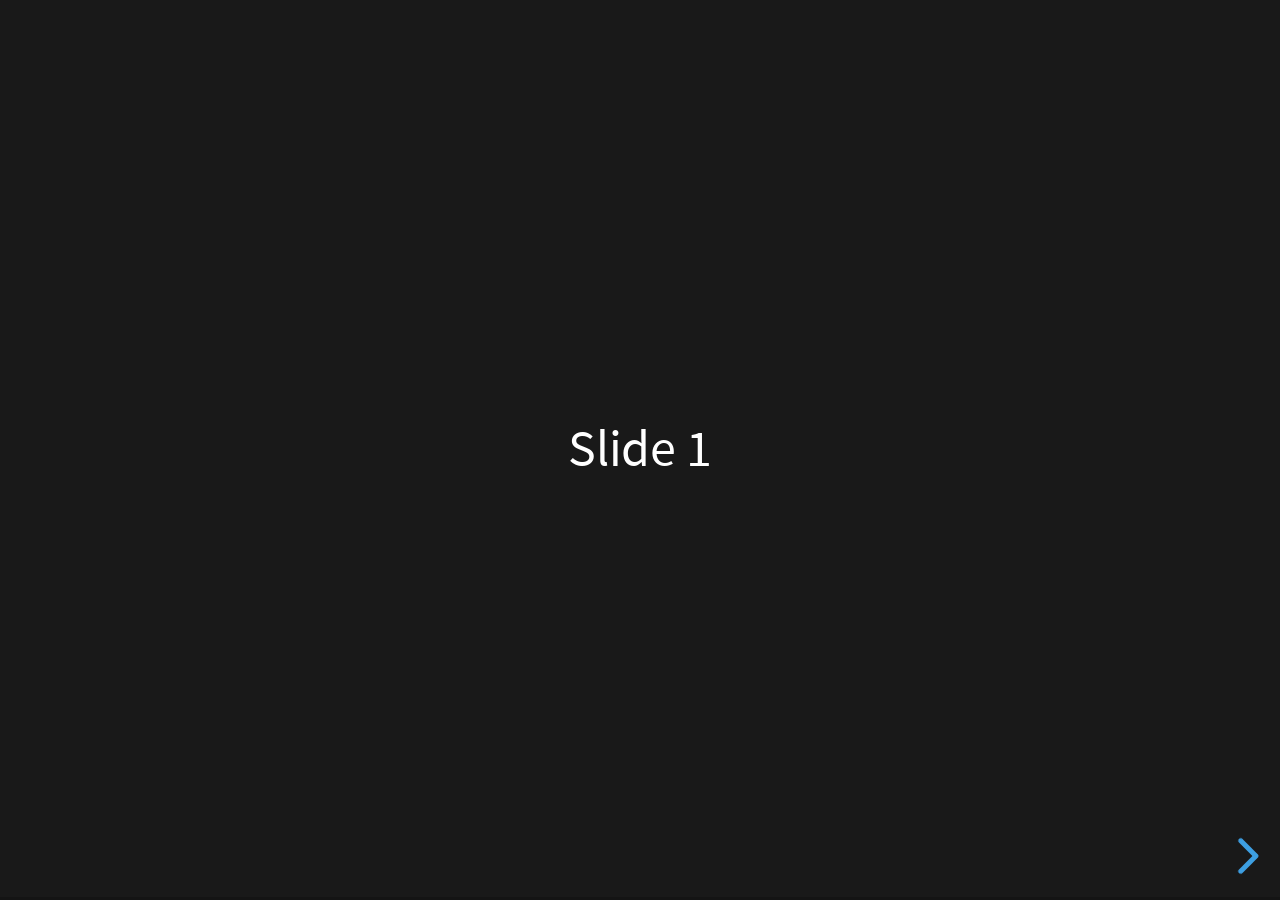
<file: reveal.js/index.html>
<!doctype html>
<html>
	<head>
		<meta charset="utf-8">
		<meta name="viewport" content="width=device-width, initial-scale=1.0, maximum-scale=1.0, user-scalable=no">

		<title>reveal.js</title>

		<link rel="stylesheet" href="dist/reset.css">
		<link rel="stylesheet" href="dist/reveal.css">
		<link rel="stylesheet" href="dist/theme/black.css">

		<!-- Theme used for syntax highlighted code -->
		<link rel="stylesheet" href="plugin/highlight/monokai.css">
	</head>
	<body>
		<div class="reveal">
			<div class="slides">
				<section>Slide 1</section>
				<section>Slide 2</section>
			</div>
		</div>

		<script src="dist/reveal.js"></script>
		<script src="plugin/notes/notes.js"></script>
		<script src="plugin/markdown/markdown.js"></script>
		<script src="plugin/highlight/highlight.js"></script>
		<script>
			// More info about initialization & config:
			// - https://revealjs.com/initialization/
			// - https://revealjs.com/config/
			Reveal.initialize({
				hash: true,

				// Learn about plugins: https://revealjs.com/plugins/
				plugins: [ RevealMarkdown, RevealHighlight, RevealNotes ]
			});
		</script>
	</body>
</html>
</file>
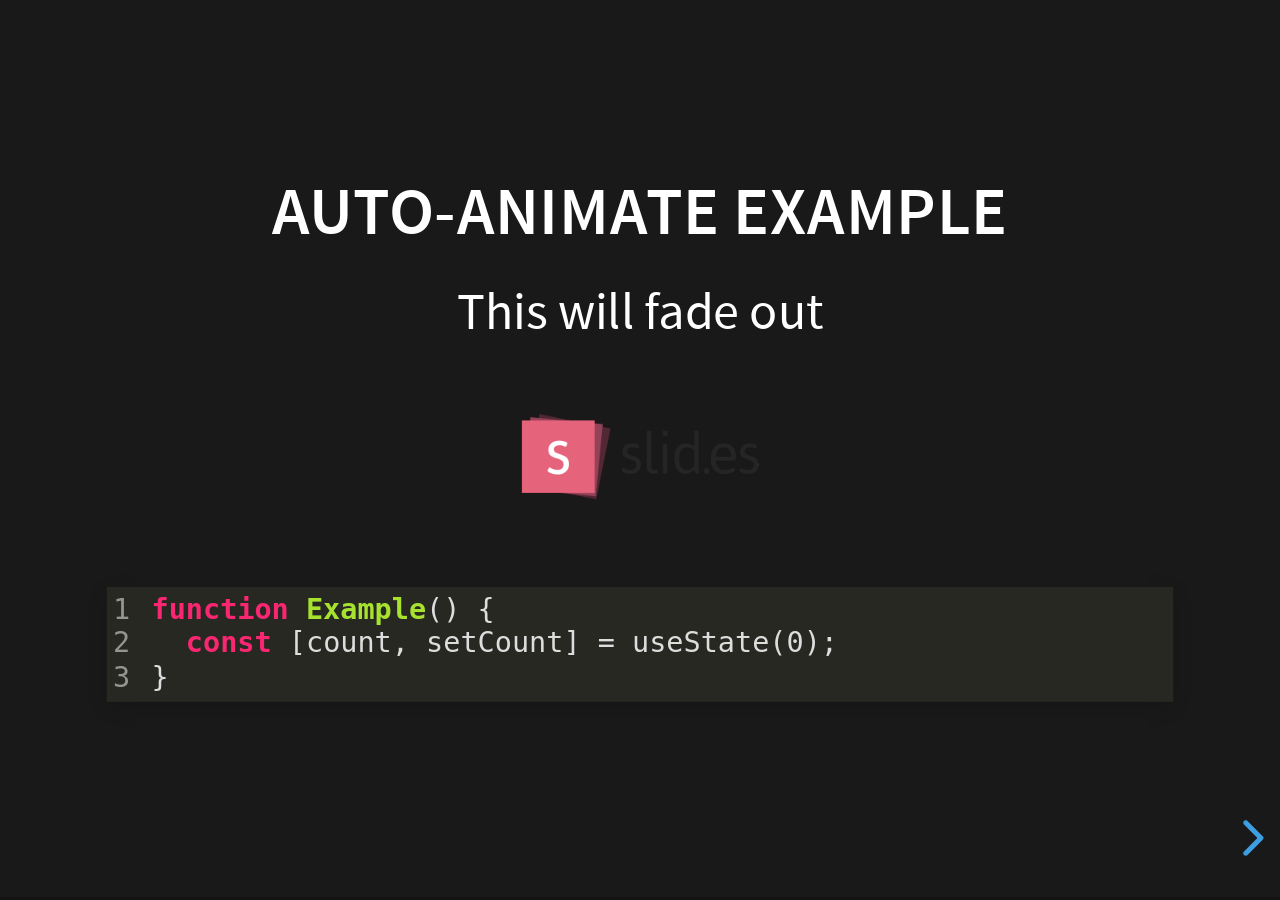
<file: reveal.js/examples/auto-animate.html>
<!doctype html>
<html lang="en">

	<head>
		<meta charset="utf-8">

		<title>reveal.js - Auto Animate</title>

		<meta name="viewport" content="width=device-width, initial-scale=1.0, maximum-scale=1.0, user-scalable=no">

		<link rel="stylesheet" href="../dist/reveal.css">
		<link rel="stylesheet" href="../dist/theme/black.css" id="theme">
		<link rel="stylesheet" href="../plugin/highlight/monokai.css">
	</head>

	<body>

		<div class="reveal">

			<div class="slides">
				<section data-auto-animate data-auto-animate-unmatched="fade">
					<h3>Auto-Animate Example</h3>
					<p>This will fade out</p>
					<img src="assets/image1.png" style="height: 100px;">
					<pre data-id="code"><code data-line-numbers class="hljs" data-trim>
						function Example() {
						  const [count, setCount] = useState(0);
						}
					</code></pre>
				</section>
				<section data-auto-animate data-auto-animate-unmatched="fade">
					<h3>Auto-Animate Example</h3>
					<p style="opacity: 0.2; margin-top: 100px;">This will fade out</p>
					<p>This element is unmatched</p>
					<img src="assets/image1.png" style="height: 150px;">
					<pre data-id="code"><code data-line-numbers class="hljs" data-trim>
						function Example() {
						  New line!
						  const [count, setCount] = useState(0);
						}
					</code></pre>
				</section>

				<section data-auto-animate>
					<p data-id="text-props" style="background: #555; line-height: 1em; letter-spacing: 0em;">Line Height & Letter Spacing</p>
				</section>
				<section data-auto-animate>
					<p data-id="text-props" style="background: #555; line-height: 3em; letter-spacing: 0.2em;">Line Height & Letter Spacing</p>
				</section>

				<section>
					<section data-auto-animate>
						<pre data-id="code"><code data-line-numbers class="hljs" data-trim>
							import React, { useState } from 'react';

							function Example() {
							  const [count, setCount] = useState(0);

							  return (
							    ...
							  );
							}
						</code></pre>
					</section>
					<section data-auto-animate>
						<pre data-id="code"><code data-line-numbers class="hljs" data-trim>
							function Example() {
							  const [count, setCount] = useState(0);

							  return (
							    &lt;div&gt;
							      &lt;p&gt;You clicked {count} times&lt;/p&gt;
							      &lt;button onClick={() =&gt; setCount(count + 1)}&gt;
							        Click me
							      &lt;/button&gt;
							    &lt;/div&gt;
							  );
							}
						</code></pre>
					</section>
					<section data-auto-animate>
						<pre data-id="code"><code data-line-numbers class="hljs" data-trim>
							function Example() {
							  // A comment!
							  const [count, setCount] = useState(0);

							  return (
							    &lt;div&gt;
							      &lt;p&gt;You clicked {count} times&lt;/p&gt;
							      &lt;button onClick={() =&gt; setCount(count + 1)}&gt;
							        Click me
							      &lt;/button&gt;
							    &lt;/div&gt;
							  );
							}
						</code></pre>
					</section>
				</section>

				<section>
					<section data-auto-animate>
						<h3>Swapping list items</h3>
						<ul>
							<li>One</li>
							<li>Two</li>
							<li>Three</li>
						</ul>
					</section>
					<section data-auto-animate>
						<h3>Swapping list items</h3>
						<ul>
							<li>Two</li>
							<li>One</li>
							<li>Three</li>
						</ul>
					</section>
					<section data-auto-animate>
						<h3>Swapping list items</h3>
						<ul>
							<li>Two</li>
							<li>Three</li>
							<li>One</li>
						</ul>
					</section>
				</section>

				<section data-auto-animate style="height: 600px">
					<h3 style="opacity: 0.3; font-size: 18px;">SLIDE 1</h3>
					<h2 data-id="title" style="margin-top: 260px;">Animate Anything</h2>
					<div data-id="1" style="background: white; position: absolute; top: 150px; left: 16%; width: 60px; height: 60px;"></div>
					<div data-id="2" style="background: white; position: absolute; top: 150px; left: 36%; width: 60px; height: 60px;"></div>
					<div data-id="3" style="background: white; position: absolute; top: 150px; left: 56%; width: 60px; height: 60px;"></div>
					<div data-id="4" style="background: white; position: absolute; top: 150px; left: 76%; width: 60px; height: 60px;"></div>
				</section>
				<section data-auto-animate style="height: 600px">
					<h3 style="opacity: 0.3; font-size: 18px;">SLIDE 2</h3>
					<h2 data-id="title" style="margin-top: 500px">With Auto Animate</h2>
					<div data-id="1" style="background: cyan; position: absolute; bottom: 190px; left: 16%; width: 60px; height: 60px;"></div>
					<div data-id="2" style="background: magenta; position: absolute; bottom: 190px; left: 36%; width: 60px; height: 160px;"></div>
					<div data-id="3" style="background: yellow; position: absolute; bottom: 190px; left: 56%; width: 60px; height: 260px;"></div>
					<div data-id="4" style="background: red; position: absolute; bottom: 190px; left: 76%; width: 60px; height: 360px;"></div>
				</section>
				<section data-auto-animate style="height: 600px">
					<h3 style="opacity: 0.3; font-size: 18px;">SLIDE 3</h3>
					<h2 data-id="title" style="margin-top: 500px; opacity: 0;">With Auto Animate</h2>
					<div data-id="1" style="background: cyan; position: absolute; top: 50%; left: 50%; width: 400px; height: 400px; margin: -200px 0 0 -200px; border-radius: 400px;"></div>
					<div data-id="2" style="background: magenta; position: absolute; top: 50%; left: 50%; width: 300px; height: 300px; margin: -150px 0 0 -150px; border-radius: 400px;"></div>
					<div data-id="3" style="background: yellow; position: absolute; top: 50%; left: 50%; width: 200px; height: 200px; margin: -100px 0 0 -100px; border-radius: 400px;"></div>
					<div data-id="4" style="background: red; position: absolute; top: 50%; left: 50%; width: 100px; height: 100px; margin: -50px 0 0 -50px; border-radius: 400px;"></div>
				</section>
				<section data-auto-animate style="height: 600px">
					<h3 style="opacity: 0.3; font-size: 18px;">SLIDE 3</h3>
					<h2 data-id="title" style="margin-top: 500px; opacity: 0;">With Auto Animate</h2>
					<div data-id="1" style="background: red; position: absolute; top: 250px; left: 16%; width: 60px; height: 60px;"></div>
					<div data-id="2" style="background: yellow; position: absolute; top: 250px; left: 36%; width: 60px; height: 60px;"></div>
					<div data-id="3" style="background: magenta; position: absolute; top: 250px; left: 56%; width: 60px; height: 60px;"></div>
					<div data-id="4" style="background: cyan; position: absolute; top: 250px; left: 76%; width: 60px; height: 60px;"></div>
				</section>

				<section data-auto-animate data-auto-animate-id="a">
					<h2>data-auto-animate-id="a"</h2>
					<h3>A1</h3>
				</section>
				<section data-auto-animate data-auto-animate-id="a">
					<h2>data-auto-animate-id="a"</h2>
					<h3>A1</h3>
					<h3>A2</h3>
				</section>
				<section data-auto-animate data-auto-animate-id="b">
					<h2>data-auto-animate-id="b"</h2>
					<h3>B1</h3>
				</section>
				<section data-auto-animate data-auto-animate-id="b">
					<h2>data-auto-animate-id="b"</h2>
					<h3>B1</h3>
					<h3>B2</h3>
				</section>

			</div>

		</div>

		<script src="../dist/reveal.js"></script>
		<script src="../plugin/highlight/highlight.js"></script>
		<script>
			Reveal.initialize({
				center: true,
				hash: true,
				plugins: [ RevealHighlight ]
			});
		</script>

	</body>
</html>
</file>
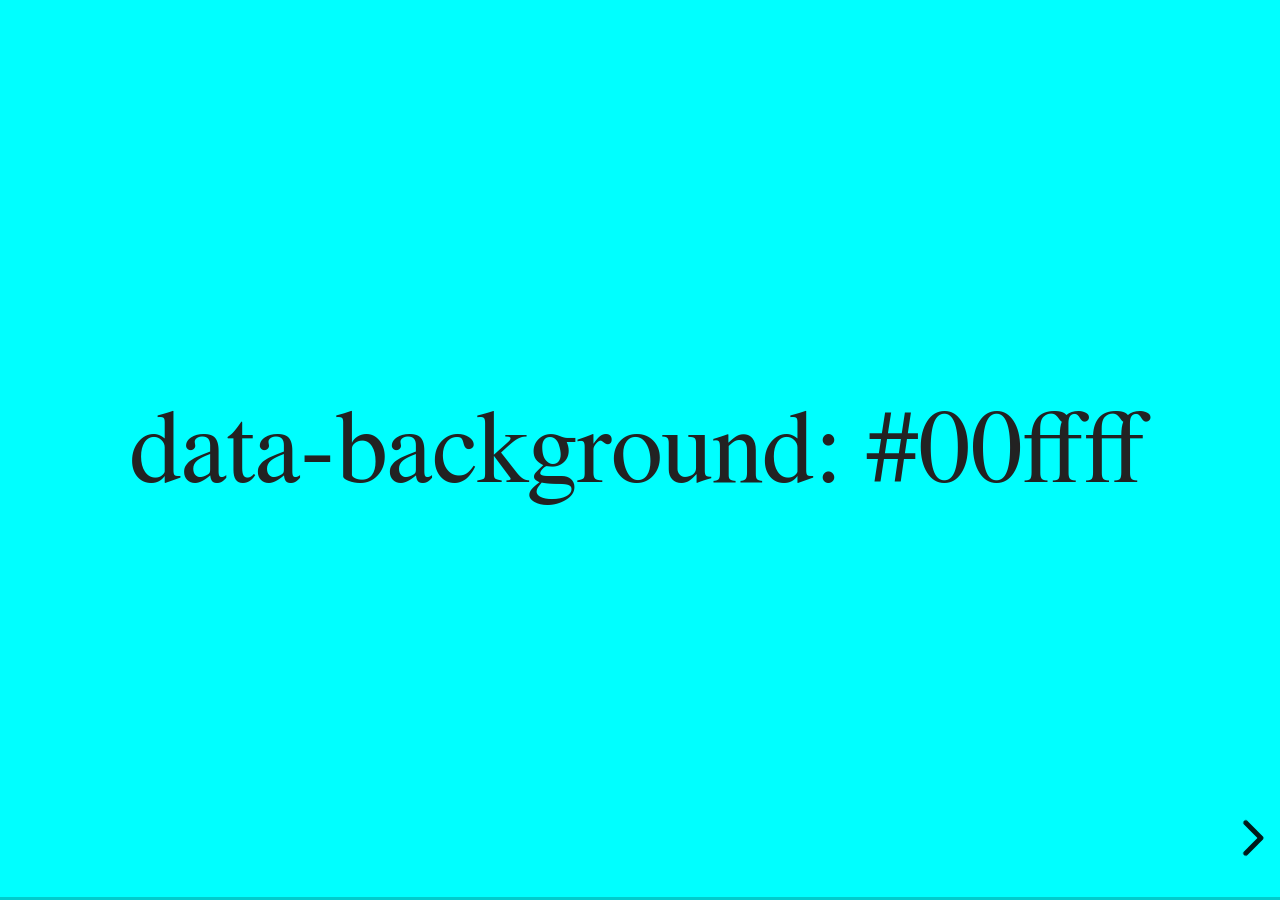
<file: reveal.js/examples/backgrounds.html>
<!doctype html>
<html lang="en">

	<head>
		<meta charset="utf-8">

		<title>reveal.js - Slide Backgrounds</title>

		<meta name="viewport" content="width=device-width, initial-scale=1.0, maximum-scale=1.0, user-scalable=no">

		<link rel="stylesheet" href="../dist/reveal.css">
		<link rel="stylesheet" href="../dist/theme/serif.css" id="theme">
		<style type="text/css" media="screen">
			.slides section.has-dark-background,
			.slides section.has-dark-background h2 {
				color: #fff;
			}
			.slides section.has-light-background,
			.slides section.has-light-background h2 {
				color: #222;
			}
		</style>
	</head>

	<body>

		<div class="reveal">

			<div class="slides">

				<section data-background="#00ffff">
					<h2>data-background: #00ffff</h2>
				</section>

				<section data-background="#bb00bb">
					<h2>data-background: #bb00bb</h2>
				</section>

				<section data-background-color="lightblue">
					<h2>data-background: lightblue</h2>
				</section>

				<section>
					<section data-background="#ff0000">
						<h2>data-background: #ff0000</h2>
					</section>
					<section data-background="rgba(0, 0, 0, 0.2)">
						<h2>data-background: rgba(0, 0, 0, 0.2)</h2>
					</section>
					<section data-background="salmon">
						<h2>data-background: salmon</h2>
					</section>
				</section>

				<section data-background="rgba(0, 100, 100, 0.2)">
					<section>
						<h2>Background applied to stack</h2>
					</section>
					<section>
						<h2>Background applied to stack</h2>
					</section>
					<section data-background="rgb(66, 66, 66)">
						<h2>Background applied to slide inside of stack</h2>
					</section>
				</section>

				<section data-background-transition="slide" data-background="assets/image1.png">
					<h2>Background image</h2>
				</section>

				<section>
					<section data-background-transition="slide" data-background="assets/image1.png">
						<h2>Background image</h2>
					</section>
					<section data-background-transition="slide" data-background="assets/image1.png">
						<h2>Background image</h2>
					</section>
				</section>

				<section data-background="assets/image2.png" data-background-size="100px" data-background-repeat="repeat" data-background-color="#111">
					<h2>Background image</h2>
					<pre>data-background-size="100px" data-background-repeat="repeat" data-background-color="#111"</pre>
				</section>

				<section data-background="#888888">
					<h2>Same background twice (1/2)</h2>
				</section>
				<section data-background="#888888">
					<h2>Same background twice (2/2)</h2>
				</section>

				<section data-background-video="https://s3.amazonaws.com/static.slid.es/site/homepage/v1/homepage-video-editor.mp4,https://s3.amazonaws.com/static.slid.es/site/homepage/v1/homepage-video-editor.webm">
					<h2>Video background</h2>
				</section>

				<section data-background-iframe="https://slides.com/news/make-better-presentations/embed?style=hidden&autoSlide=4000">
					<h2>Iframe background</h2>
				</section>

				<section>
					<section data-background="#417203">
						<h2>Same background twice vertical (1/2)</h2>
					</section>
					<section data-background="#417203">
						<h2>Same background twice vertical (2/2)</h2>
					</section>
				</section>

				<section data-background="#934f4d">
					<h2>Same background from horizontal to vertical (1/3)</h2>
				</section>
				<section>
					<section data-background="#934f4d">
						<h2>Same background from horizontal to vertical (2/3)</h2>
					</section>
					<section data-background="#934f4d">
						<h2>Same background from horizontal to vertical (3/3)</h2>
					</section>
				</section>

			</div>

		</div>

		<script src="../dist/reveal.js"></script>
		<script>

			// Full list of configuration options:
			// https://revealjs.revealjs.com/config/
			Reveal.initialize({
				center: true,

				transition: 'linear',
				// transitionSpeed: 'slow',
				// backgroundTransition: 'slide'
			});

		</script>

	</body>
</html>
</file>
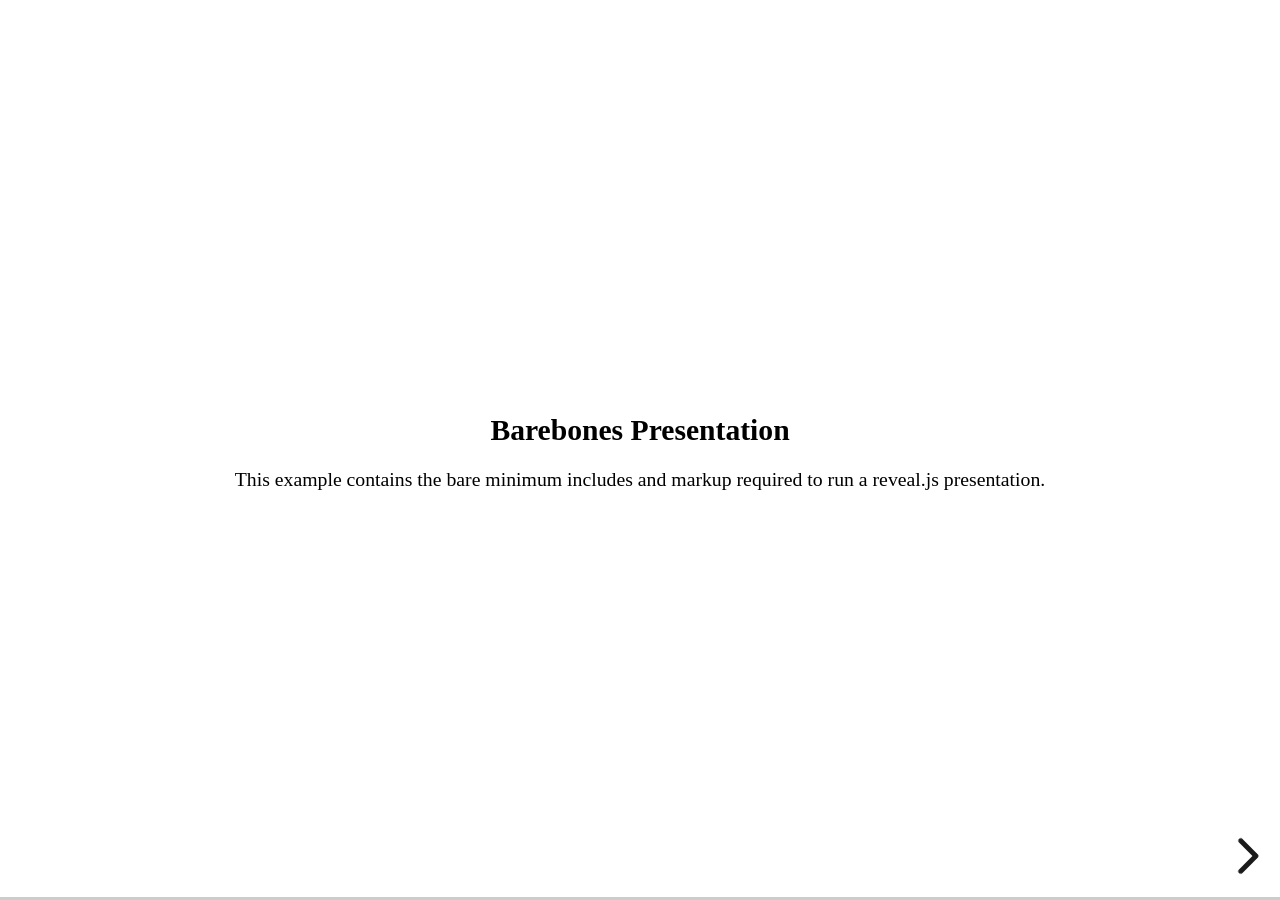
<file: reveal.js/examples/barebones.html>
<!doctype html>
<html lang="en">
	<head>
		<meta charset="utf-8">
		<title>reveal.js - Barebones</title>
		<link rel="stylesheet" href="../dist/reveal.css">
	</head>
	<body>

		<div class="reveal">
			<div class="slides">

				<section>
					<h2>Barebones Presentation</h2>
					<p>This example contains the bare minimum includes and markup required to run a reveal.js presentation.</p>
				</section>

				<section>
					<h2>No Theme</h2>
					<p>There's no theme included, so it will fall back on browser defaults.</p>
				</section>

			</div>
		</div>

		<script src="../dist/reveal.js"></script>
		<script>
			Reveal.initialize();
		</script>

	</body>
</html>
</file>
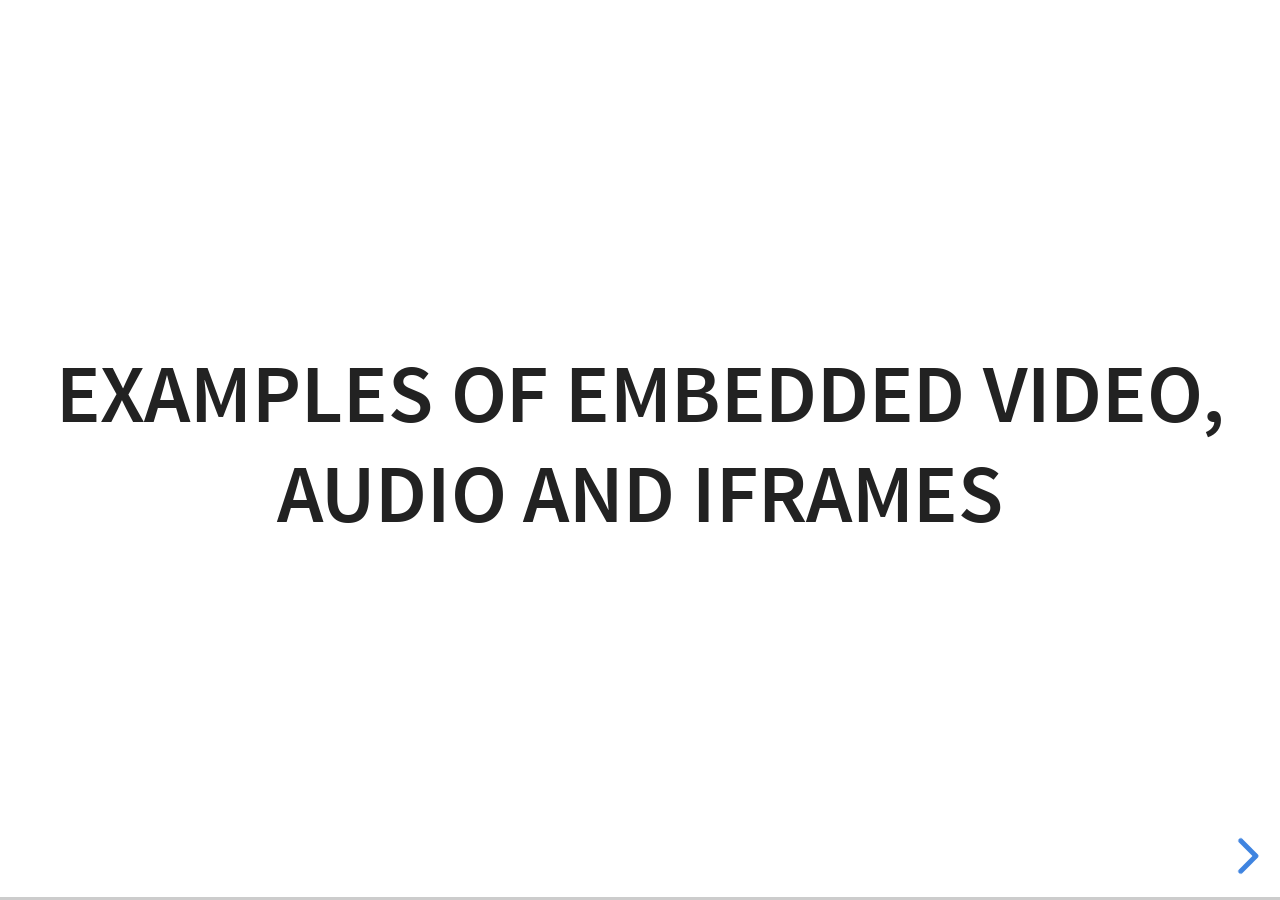
<file: reveal.js/examples/media.html>
<!doctype html>
<html lang="en">

	<head>
		<meta charset="utf-8">

		<title>reveal.js - Video, Audio and Iframes</title>

		<meta name="viewport" content="width=device-width, initial-scale=1.0, maximum-scale=1.0, user-scalable=no">

		<link rel="stylesheet" href="../dist/reveal.css">
		<link rel="stylesheet" href="../dist/theme/white.css" id="theme">
	</head>

	<body>

		<div class="reveal">

			<div class="slides">

				<section>
					<h2>Examples of embedded Video, Audio and Iframes</h2>
				</section>

				<section>
					<h2>Iframe</h2>
					<iframe data-autoplay width="700" height="540" src="https://slides.com/news/auto-animate/embed" frameborder="0"></iframe>
				</section>

				<section data-background-iframe="https://www.youtube.com/embed/h1_nyI3z8gI" data-background-interactive>
					<h2 style="color: #fff;">Iframe Background</h2>
				</section>

				<section>
					<h2>Video</h2>
					<video src="http://clips.vorwaerts-gmbh.de/big_buck_bunny.mp4" data-autoplay></video>
				</section>

				<section data-background-video="http://clips.vorwaerts-gmbh.de/big_buck_bunny.mp4">
					<h2>Background Video</h2>
				</section>

				<section>
					<h2>Auto-playing audio</h2>
					<audio src="assets/beeping.wav" data-autoplay></audio>
				</section>

				<section>
					<h2>Audio inside slide fragments</h2>
					<div class="fragment">
						Beep 1
						<audio src="assets/beeping.wav" data-autoplay></audio>
					</div>
					<div class="fragment">
						Beep 2
						<audio src="assets/beeping.wav" data-autoplay></audio>
					</div>
				</section>

				<section>
					<h2>Audio with controls</h2>
					<audio src="assets/beeping.wav" controls></audio>
				</section>

			</div>

		</div>

		<script src="../dist/reveal.js"></script>
		<script>
			Reveal.initialize({hash: true});
		</script>

	</body>
</html>
</file>
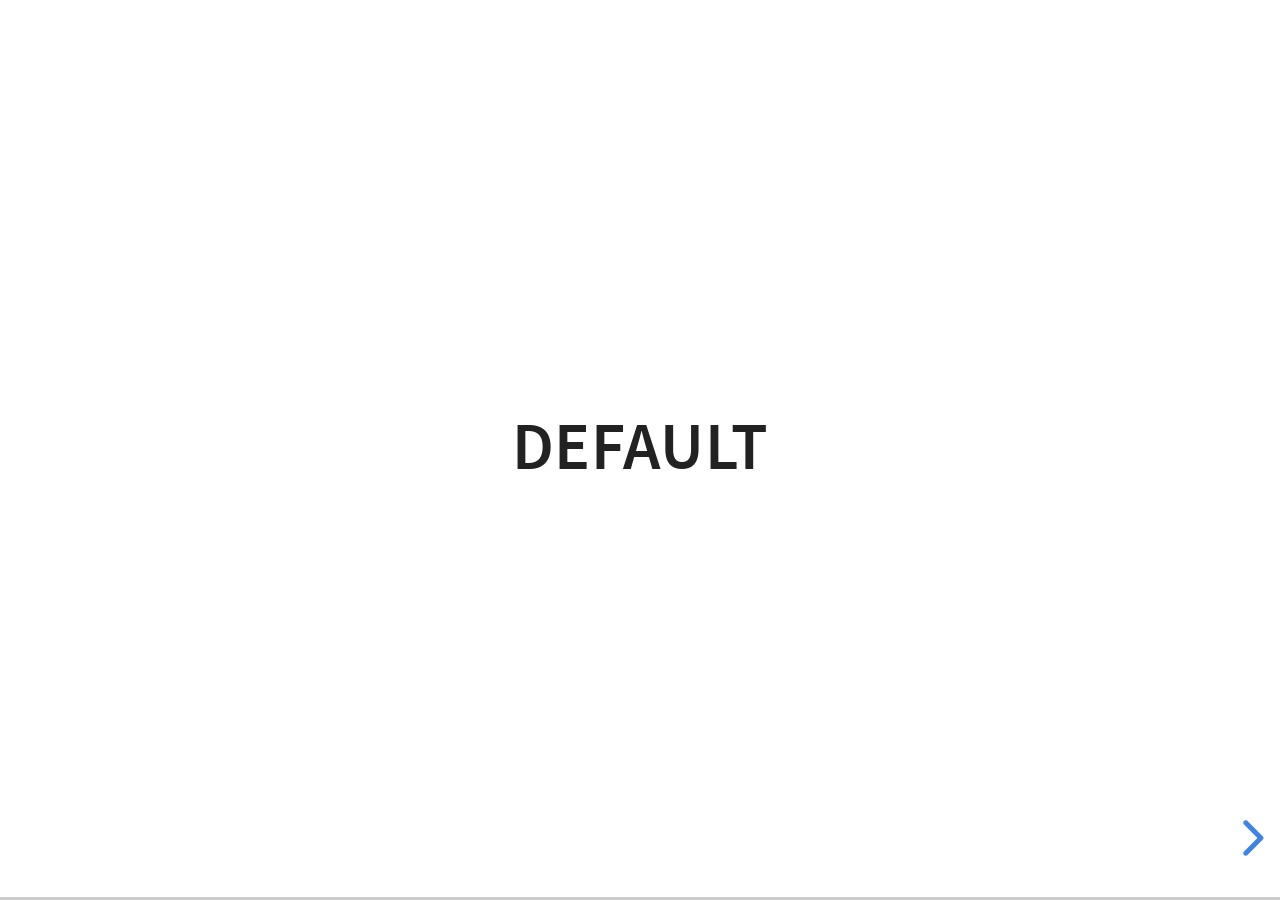
<file: reveal.js/examples/transitions.html>
<!doctype html>
<html lang="en">

	<head>
		<meta charset="utf-8">

		<title>reveal.js - Slide Transitions</title>

		<link rel="stylesheet" href="../dist/reveal.css">
		<link rel="stylesheet" href="../dist/theme/white.css" id="theme">
		<style type="text/css" media="screen">
			.slides section.has-dark-background,
			.slides section.has-dark-background h3 {
				color: #fff;
			}
			.slides section.has-light-background,
			.slides section.has-light-background h3 {
				color: #222;
			}
		</style>
	</head>

	<body>

		<div class="reveal">

			<div class="slides">

				<section>
					<h3>Default</h3>
				</section>

				<section>
					<h3>Default</h3>
				</section>

				<section data-transition="zoom">
					<h3>data-transition: zoom</h3>
				</section>

				<section data-transition="zoom-in fade-out">
					<h3>data-transition: zoom-in fade-out</h3>
				</section>

				<section>
					<h3>Default</h3>
				</section>

				<section data-transition="convex">
					<h3>data-transition: convex</h3>
				</section>

				<section data-transition="convex-in concave-out">
					<h3>data-transition: convex-in concave-out</h3>
				</section>

				<section>
					<section data-transition="zoom">
						<h3>Default</h3>
					</section>
					<section data-transition="concave">
						<h3>data-transition: concave</h3>
					</section>
					<section data-transition="convex-in fade-out">
						<h3>data-transition: convex-in fade-out</h3>
					</section>
					<section>
						<h3>Default</h3>
					</section>
				</section>

				<section data-transition="none">
					<h3>data-transition: none</h3>
				</section>

				<section>
					<h3>Default</h3>
				</section>

			</div>

		</div>

		<script src="../dist/reveal.js"></script>
		<script>
			Reveal.initialize({
				center: true,
				history: true,

				// transition: 'slide',
				// transitionSpeed: 'slow',
				// backgroundTransition: 'slide'
			});
		</script>

	</body>
</html>
</file>
<file: reveal.js/dist/reveal.css>
/*!
* reveal.js 4.3.1
* https://revealjs.com
* MIT licensed
*
* Copyright (C) 2011-2022 Hakim El Hattab, https://hakim.se
*/
.reveal .r-stretch,.reveal .stretch{max-width:none;max-height:none}.reveal pre.r-stretch code,.reveal pre.stretch code{height:100%;max-height:100%;box-sizing:border-box}.reveal .r-fit-text{display:inline-block;white-space:nowrap}.reveal .r-stack{display:grid}.reveal .r-stack>*{grid-area:1/1;margin:auto}.reveal .r-hstack,.reveal .r-vstack{display:flex}.reveal .r-hstack img,.reveal .r-hstack video,.reveal .r-vstack img,.reveal .r-vstack video{min-width:0;min-height:0;-o-object-fit:contain;object-fit:contain}.reveal .r-vstack{flex-direction:column;align-items:center;justify-content:center}.reveal .r-hstack{flex-direction:row;align-items:center;justify-content:center}.reveal .items-stretch{align-items:stretch}.reveal .items-start{align-items:flex-start}.reveal .items-center{align-items:center}.reveal .items-end{align-items:flex-end}.reveal .justify-between{justify-content:space-between}.reveal .justify-around{justify-content:space-around}.reveal .justify-start{justify-content:flex-start}.reveal .justify-center{justify-content:center}.reveal .justify-end{justify-content:flex-end}html.reveal-full-page{width:100%;height:100%;height:100vh;height:calc(var(--vh,1vh) * 100);overflow:hidden}.reveal-viewport{height:100%;overflow:hidden;position:relative;line-height:1;margin:0;background-color:#fff;color:#000}.reveal-viewport:-webkit-full-screen{top:0!important;left:0!important;width:100%!important;height:100%!important;transform:none!important}.reveal-viewport:-ms-fullscreen{top:0!important;left:0!important;width:100%!important;height:100%!important;transform:none!important}.reveal-viewport:fullscreen{top:0!important;left:0!important;width:100%!important;height:100%!important;transform:none!important}.reveal .slides section .fragment{opacity:0;visibility:hidden;transition:all .2s ease;will-change:opacity}.reveal .slides section .fragment.visible{opacity:1;visibility:inherit}.reveal .slides section .fragment.disabled{transition:none}.reveal .slides section .fragment.grow{opacity:1;visibility:inherit}.reveal .slides section .fragment.grow.visible{transform:scale(1.3)}.reveal .slides section .fragment.shrink{opacity:1;visibility:inherit}.reveal .slides section .fragment.shrink.visible{transform:scale(.7)}.reveal .slides section .fragment.zoom-in{transform:scale(.1)}.reveal .slides section .fragment.zoom-in.visible{transform:none}.reveal .slides section .fragment.fade-out{opacity:1;visibility:inherit}.reveal .slides section .fragment.fade-out.visible{opacity:0;visibility:hidden}.reveal .slides section .fragment.semi-fade-out{opacity:1;visibility:inherit}.reveal .slides section .fragment.semi-fade-out.visible{opacity:.5;visibility:inherit}.reveal .slides section .fragment.strike{opacity:1;visibility:inherit}.reveal .slides section .fragment.strike.visible{text-decoration:line-through}.reveal .slides section .fragment.fade-up{transform:translate(0,40px)}.reveal .slides section .fragment.fade-up.visible{transform:translate(0,0)}.reveal .slides section .fragment.fade-down{transform:translate(0,-40px)}.reveal .slides section .fragment.fade-down.visible{transform:translate(0,0)}.reveal .slides section .fragment.fade-right{transform:translate(-40px,0)}.reveal .slides section .fragment.fade-right.visible{transform:translate(0,0)}.reveal .slides section .fragment.fade-left{transform:translate(40px,0)}.reveal .slides section .fragment.fade-left.visible{transform:translate(0,0)}.reveal .slides section .fragment.current-visible,.reveal .slides section .fragment.fade-in-then-out{opacity:0;visibility:hidden}.reveal .slides section .fragment.current-visible.current-fragment,.reveal .slides section .fragment.fade-in-then-out.current-fragment{opacity:1;visibility:inherit}.reveal .slides section .fragment.fade-in-then-semi-out{opacity:0;visibility:hidden}.reveal .slides section .fragment.fade-in-then-semi-out.visible{opacity:.5;visibility:inherit}.reveal .slides section .fragment.fade-in-then-semi-out.current-fragment{opacity:1;visibility:inherit}.reveal .slides section .fragment.highlight-blue,.reveal .slides section .fragment.highlight-current-blue,.reveal .slides section .fragment.highlight-current-green,.reveal .slides section .fragment.highlight-current-red,.reveal .slides section .fragment.highlight-green,.reveal .slides section .fragment.highlight-red{opacity:1;visibility:inherit}.reveal .slides section .fragment.highlight-red.visible{color:#ff2c2d}.reveal .slides section .fragment.highlight-green.visible{color:#17ff2e}.reveal .slides section .fragment.highlight-blue.visible{color:#1b91ff}.reveal .slides section .fragment.highlight-current-red.current-fragment{color:#ff2c2d}.reveal .slides section .fragment.highlight-current-green.current-fragment{color:#17ff2e}.reveal .slides section .fragment.highlight-current-blue.current-fragment{color:#1b91ff}.reveal:after{content:"";font-style:italic}.reveal iframe{z-index:1}.reveal a{position:relative}@keyframes bounce-right{0%,10%,25%,40%,50%{transform:translateX(0)}20%{transform:translateX(10px)}30%{transform:translateX(-5px)}}@keyframes bounce-left{0%,10%,25%,40%,50%{transform:translateX(0)}20%{transform:translateX(-10px)}30%{transform:translateX(5px)}}@keyframes bounce-down{0%,10%,25%,40%,50%{transform:translateY(0)}20%{transform:translateY(10px)}30%{transform:translateY(-5px)}}.reveal .controls{display:none;position:absolute;top:auto;bottom:12px;right:12px;left:auto;z-index:11;color:#000;pointer-events:none;font-size:10px}.reveal .controls button{position:absolute;padding:0;background-color:transparent;border:0;outline:0;cursor:pointer;color:currentColor;transform:scale(.9999);transition:color .2s ease,opacity .2s ease,transform .2s ease;z-index:2;pointer-events:auto;font-size:inherit;visibility:hidden;opacity:0;-webkit-appearance:none;-webkit-tap-highlight-color:transparent}.reveal .controls .controls-arrow:after,.reveal .controls .controls-arrow:before{content:"";position:absolute;top:0;left:0;width:2.6em;height:.5em;border-radius:.25em;background-color:currentColor;transition:all .15s ease,background-color .8s ease;transform-origin:.2em 50%;will-change:transform}.reveal .controls .controls-arrow{position:relative;width:3.6em;height:3.6em}.reveal .controls .controls-arrow:before{transform:translateX(.5em) translateY(1.55em) rotate(45deg)}.reveal .controls .controls-arrow:after{transform:translateX(.5em) translateY(1.55em) rotate(-45deg)}.reveal .controls .controls-arrow:hover:before{transform:translateX(.5em) translateY(1.55em) rotate(40deg)}.reveal .controls .controls-arrow:hover:after{transform:translateX(.5em) translateY(1.55em) rotate(-40deg)}.reveal .controls .controls-arrow:active:before{transform:translateX(.5em) translateY(1.55em) rotate(36deg)}.reveal .controls .controls-arrow:active:after{transform:translateX(.5em) translateY(1.55em) rotate(-36deg)}.reveal .controls .navigate-left{right:6.4em;bottom:3.2em;transform:translateX(-10px)}.reveal .controls .navigate-left.highlight{animation:bounce-left 2s 50 both ease-out}.reveal .controls .navigate-right{right:0;bottom:3.2em;transform:translateX(10px)}.reveal .controls .navigate-right .controls-arrow{transform:rotate(180deg)}.reveal .controls .navigate-right.highlight{animation:bounce-right 2s 50 both ease-out}.reveal .controls .navigate-up{right:3.2em;bottom:6.4em;transform:translateY(-10px)}.reveal .controls .navigate-up .controls-arrow{transform:rotate(90deg)}.reveal .controls .navigate-down{right:3.2em;bottom:-1.4em;padding-bottom:1.4em;transform:translateY(10px)}.reveal .controls .navigate-down .controls-arrow{transform:rotate(-90deg)}.reveal .controls .navigate-down.highlight{animation:bounce-down 2s 50 both ease-out}.reveal .controls[data-controls-back-arrows=faded] .navigate-up.enabled{opacity:.3}.reveal .controls[data-controls-back-arrows=faded] .navigate-up.enabled:hover{opacity:1}.reveal .controls[data-controls-back-arrows=hidden] .navigate-up.enabled{opacity:0;visibility:hidden}.reveal .controls .enabled{visibility:visible;opacity:.9;cursor:pointer;transform:none}.reveal .controls .enabled.fragmented{opacity:.5}.reveal .controls .enabled.fragmented:hover,.reveal .controls .enabled:hover{opacity:1}.reveal:not(.rtl) .controls[data-controls-back-arrows=faded] .navigate-left.enabled{opacity:.3}.reveal:not(.rtl) .controls[data-controls-back-arrows=faded] .navigate-left.enabled:hover{opacity:1}.reveal:not(.rtl) .controls[data-controls-back-arrows=hidden] .navigate-left.enabled{opacity:0;visibility:hidden}.reveal.rtl .controls[data-controls-back-arrows=faded] .navigate-right.enabled{opacity:.3}.reveal.rtl .controls[data-controls-back-arrows=faded] .navigate-right.enabled:hover{opacity:1}.reveal.rtl .controls[data-controls-back-arrows=hidden] .navigate-right.enabled{opacity:0;visibility:hidden}.reveal[data-navigation-mode=linear].has-horizontal-slides .navigate-down,.reveal[data-navigation-mode=linear].has-horizontal-slides .navigate-up{display:none}.reveal:not(.has-vertical-slides) .controls .navigate-left,.reveal[data-navigation-mode=linear].has-horizontal-slides .navigate-left{bottom:1.4em;right:5.5em}.reveal:not(.has-vertical-slides) .controls .navigate-right,.reveal[data-navigation-mode=linear].has-horizontal-slides .navigate-right{bottom:1.4em;right:.5em}.reveal:not(.has-horizontal-slides) .controls .navigate-up{right:1.4em;bottom:5em}.reveal:not(.has-horizontal-slides) .controls .navigate-down{right:1.4em;bottom:.5em}.reveal.has-dark-background .controls{color:#fff}.reveal.has-light-background .controls{color:#000}.reveal.no-hover .controls .controls-arrow:active:before,.reveal.no-hover .controls .controls-arrow:hover:before{transform:translateX(.5em) translateY(1.55em) rotate(45deg)}.reveal.no-hover .controls .controls-arrow:active:after,.reveal.no-hover .controls .controls-arrow:hover:after{transform:translateX(.5em) translateY(1.55em) rotate(-45deg)}@media screen and (min-width:500px){.reveal .controls[data-controls-layout=edges]{top:0;right:0;bottom:0;left:0}.reveal .controls[data-controls-layout=edges] .navigate-down,.reveal .controls[data-controls-layout=edges] .navigate-left,.reveal .controls[data-controls-layout=edges] .navigate-right,.reveal .controls[data-controls-layout=edges] .navigate-up{bottom:auto;right:auto}.reveal .controls[data-controls-layout=edges] .navigate-left{top:50%;left:.8em;margin-top:-1.8em}.reveal .controls[data-controls-layout=edges] .navigate-right{top:50%;right:.8em;margin-top:-1.8em}.reveal .controls[data-controls-layout=edges] .navigate-up{top:.8em;left:50%;margin-left:-1.8em}.reveal .controls[data-controls-layout=edges] .navigate-down{bottom:-.3em;left:50%;margin-left:-1.8em}}.reveal .progress{position:absolute;display:none;height:3px;width:100%;bottom:0;left:0;z-index:10;background-color:rgba(0,0,0,.2);color:#fff}.reveal .progress:after{content:"";display:block;position:absolute;height:10px;width:100%;top:-10px}.reveal .progress span{display:block;height:100%;width:100%;background-color:currentColor;transition:transform .8s cubic-bezier(.26,.86,.44,.985);transform-origin:0 0;transform:scaleX(0)}.reveal .slide-number{position:absolute;display:block;right:8px;bottom:8px;z-index:31;font-family:Helvetica,sans-serif;font-size:12px;line-height:1;color:#fff;background-color:rgba(0,0,0,.4);padding:5px}.reveal .slide-number a{color:currentColor}.reveal .slide-number-delimiter{margin:0 3px}.reveal{position:relative;width:100%;height:100%;overflow:hidden;touch-action:pinch-zoom}.reveal.embedded{touch-action:pan-y}.reveal .slides{position:absolute;width:100%;height:100%;top:0;right:0;bottom:0;left:0;margin:auto;pointer-events:none;overflow:visible;z-index:1;text-align:center;perspective:600px;perspective-origin:50% 40%}.reveal .slides>section{perspective:600px}.reveal .slides>section,.reveal .slides>section>section{display:none;position:absolute;width:100%;pointer-events:auto;z-index:10;transform-style:flat;transition:transform-origin .8s cubic-bezier(.26,.86,.44,.985),transform .8s cubic-bezier(.26,.86,.44,.985),visibility .8s cubic-bezier(.26,.86,.44,.985),opacity .8s cubic-bezier(.26,.86,.44,.985)}.reveal[data-transition-speed=fast] .slides section{transition-duration:.4s}.reveal[data-transition-speed=slow] .slides section{transition-duration:1.2s}.reveal .slides section[data-transition-speed=fast]{transition-duration:.4s}.reveal .slides section[data-transition-speed=slow]{transition-duration:1.2s}.reveal .slides>section.stack{padding-top:0;padding-bottom:0;pointer-events:none;height:100%}.reveal .slides>section.present,.reveal .slides>section>section.present{display:block;z-index:11;opacity:1}.reveal .slides>section:empty,.reveal .slides>section>section:empty,.reveal .slides>section>section[data-background-interactive],.reveal .slides>section[data-background-interactive]{pointer-events:none}.reveal.center,.reveal.center .slides,.reveal.center .slides section{min-height:0!important}.reveal .slides>section:not(.present),.reveal .slides>section>section:not(.present){pointer-events:none}.reveal.overview .slides>section,.reveal.overview .slides>section>section{pointer-events:auto}.reveal .slides>section.future,.reveal .slides>section.past,.reveal .slides>section>section.future,.reveal .slides>section>section.past{opacity:0}.reveal .slides>section[data-transition=slide].past,.reveal .slides>section[data-transition~=slide-out].past,.reveal.slide .slides>section:not([data-transition]).past{transform:translate(-150%,0)}.reveal .slides>section[data-transition=slide].future,.reveal .slides>section[data-transition~=slide-in].future,.reveal.slide .slides>section:not([data-transition]).future{transform:translate(150%,0)}.reveal .slides>section>section[data-transition=slide].past,.reveal .slides>section>section[data-transition~=slide-out].past,.reveal.slide .slides>section>section:not([data-transition]).past{transform:translate(0,-150%)}.reveal .slides>section>section[data-transition=slide].future,.reveal .slides>section>section[data-transition~=slide-in].future,.reveal.slide .slides>section>section:not([data-transition]).future{transform:translate(0,150%)}.reveal .slides>section[data-transition=linear].past,.reveal .slides>section[data-transition~=linear-out].past,.reveal.linear .slides>section:not([data-transition]).past{transform:translate(-150%,0)}.reveal .slides>section[data-transition=linear].future,.reveal .slides>section[data-transition~=linear-in].future,.reveal.linear .slides>section:not([data-transition]).future{transform:translate(150%,0)}.reveal .slides>section>section[data-transition=linear].past,.reveal .slides>section>section[data-transition~=linear-out].past,.reveal.linear .slides>section>section:not([data-transition]).past{transform:translate(0,-150%)}.reveal .slides>section>section[data-transition=linear].future,.reveal .slides>section>section[data-transition~=linear-in].future,.reveal.linear .slides>section>section:not([data-transition]).future{transform:translate(0,150%)}.reveal .slides section[data-transition=default].stack,.reveal.default .slides section.stack{transform-style:preserve-3d}.reveal .slides>section[data-transition=default].past,.reveal .slides>section[data-transition~=default-out].past,.reveal.default .slides>section:not([data-transition]).past{transform:translate3d(-100%,0,0) rotateY(-90deg) translate3d(-100%,0,0)}.reveal .slides>section[data-transition=default].future,.reveal .slides>section[data-transition~=default-in].future,.reveal.default .slides>section:not([data-transition]).future{transform:translate3d(100%,0,0) rotateY(90deg) translate3d(100%,0,0)}.reveal .slides>section>section[data-transition=default].past,.reveal .slides>section>section[data-transition~=default-out].past,.reveal.default .slides>section>section:not([data-transition]).past{transform:translate3d(0,-300px,0) rotateX(70deg) translate3d(0,-300px,0)}.reveal .slides>section>section[data-transition=default].future,.reveal .slides>section>section[data-transition~=default-in].future,.reveal.default .slides>section>section:not([data-transition]).future{transform:translate3d(0,300px,0) rotateX(-70deg) translate3d(0,300px,0)}.reveal .slides section[data-transition=convex].stack,.reveal.convex .slides section.stack{transform-style:preserve-3d}.reveal .slides>section[data-transition=convex].past,.reveal .slides>section[data-transition~=convex-out].past,.reveal.convex .slides>section:not([data-transition]).past{transform:translate3d(-100%,0,0) rotateY(-90deg) translate3d(-100%,0,0)}.reveal .slides>section[data-transition=convex].future,.reveal .slides>section[data-transition~=convex-in].future,.reveal.convex .slides>section:not([data-transition]).future{transform:translate3d(100%,0,0) rotateY(90deg) translate3d(100%,0,0)}.reveal .slides>section>section[data-transition=convex].past,.reveal .slides>section>section[data-transition~=convex-out].past,.reveal.convex .slides>section>section:not([data-transition]).past{transform:translate3d(0,-300px,0) rotateX(70deg) translate3d(0,-300px,0)}.reveal .slides>section>section[data-transition=convex].future,.reveal .slides>section>section[data-transition~=convex-in].future,.reveal.convex .slides>section>section:not([data-transition]).future{transform:translate3d(0,300px,0) rotateX(-70deg) translate3d(0,300px,0)}.reveal .slides section[data-transition=concave].stack,.reveal.concave .slides section.stack{transform-style:preserve-3d}.reveal .slides>section[data-transition=concave].past,.reveal .slides>section[data-transition~=concave-out].past,.reveal.concave .slides>section:not([data-transition]).past{transform:translate3d(-100%,0,0) rotateY(90deg) translate3d(-100%,0,0)}.reveal .slides>section[data-transition=concave].future,.reveal .slides>section[data-transition~=concave-in].future,.reveal.concave .slides>section:not([data-transition]).future{transform:translate3d(100%,0,0) rotateY(-90deg) translate3d(100%,0,0)}.reveal .slides>section>section[data-transition=concave].past,.reveal .slides>section>section[data-transition~=concave-out].past,.reveal.concave .slides>section>section:not([data-transition]).past{transform:translate3d(0,-80%,0) rotateX(-70deg) translate3d(0,-80%,0)}.reveal .slides>section>section[data-transition=concave].future,.reveal .slides>section>section[data-transition~=concave-in].future,.reveal.concave .slides>section>section:not([data-transition]).future{transform:translate3d(0,80%,0) rotateX(70deg) translate3d(0,80%,0)}.reveal .slides section[data-transition=zoom],.reveal.zoom .slides section:not([data-transition]){transition-timing-function:ease}.reveal .slides>section[data-transition=zoom].past,.reveal .slides>section[data-transition~=zoom-out].past,.reveal.zoom .slides>section:not([data-transition]).past{visibility:hidden;transform:scale(16)}.reveal .slides>section[data-transition=zoom].future,.reveal .slides>section[data-transition~=zoom-in].future,.reveal.zoom .slides>section:not([data-transition]).future{visibility:hidden;transform:scale(.2)}.reveal .slides>section>section[data-transition=zoom].past,.reveal .slides>section>section[data-transition~=zoom-out].past,.reveal.zoom .slides>section>section:not([data-transition]).past{transform:scale(16)}.reveal .slides>section>section[data-transition=zoom].future,.reveal .slides>section>section[data-transition~=zoom-in].future,.reveal.zoom .slides>section>section:not([data-transition]).future{transform:scale(.2)}.reveal.cube .slides{perspective:1300px}.reveal.cube .slides section{padding:30px;min-height:700px;-webkit-backface-visibility:hidden;backface-visibility:hidden;box-sizing:border-box;transform-style:preserve-3d}.reveal.center.cube .slides section{min-height:0}.reveal.cube .slides section:not(.stack):before{content:"";position:absolute;display:block;width:100%;height:100%;left:0;top:0;background:rgba(0,0,0,.1);border-radius:4px;transform:translateZ(-20px)}.reveal.cube .slides section:not(.stack):after{content:"";position:absolute;display:block;width:90%;height:30px;left:5%;bottom:0;background:0 0;z-index:1;border-radius:4px;box-shadow:0 95px 25px rgba(0,0,0,.2);transform:translateZ(-90px) rotateX(65deg)}.reveal.cube .slides>section.stack{padding:0;background:0 0}.reveal.cube .slides>section.past{transform-origin:100% 0;transform:translate3d(-100%,0,0) rotateY(-90deg)}.reveal.cube .slides>section.future{transform-origin:0 0;transform:translate3d(100%,0,0) rotateY(90deg)}.reveal.cube .slides>section>section.past{transform-origin:0 100%;transform:translate3d(0,-100%,0) rotateX(90deg)}.reveal.cube .slides>section>section.future{transform-origin:0 0;transform:translate3d(0,100%,0) rotateX(-90deg)}.reveal.page .slides{perspective-origin:0 50%;perspective:3000px}.reveal.page .slides section{padding:30px;min-height:700px;box-sizing:border-box;transform-style:preserve-3d}.reveal.page .slides section.past{z-index:12}.reveal.page .slides section:not(.stack):before{content:"";position:absolute;display:block;width:100%;height:100%;left:0;top:0;background:rgba(0,0,0,.1);transform:translateZ(-20px)}.reveal.page .slides section:not(.stack):after{content:"";position:absolute;display:block;width:90%;height:30px;left:5%;bottom:0;background:0 0;z-index:1;border-radius:4px;box-shadow:0 95px 25px rgba(0,0,0,.2);-webkit-transform:translateZ(-90px) rotateX(65deg)}.reveal.page .slides>section.stack{padding:0;background:0 0}.reveal.page .slides>section.past{transform-origin:0 0;transform:translate3d(-40%,0,0) rotateY(-80deg)}.reveal.page .slides>section.future{transform-origin:100% 0;transform:translate3d(0,0,0)}.reveal.page .slides>section>section.past{transform-origin:0 0;transform:translate3d(0,-40%,0) rotateX(80deg)}.reveal.page .slides>section>section.future{transform-origin:0 100%;transform:translate3d(0,0,0)}.reveal .slides section[data-transition=fade],.reveal.fade .slides section:not([data-transition]),.reveal.fade .slides>section>section:not([data-transition]){transform:none;transition:opacity .5s}.reveal.fade.overview .slides section,.reveal.fade.overview .slides>section>section{transition:none}.reveal .slides section[data-transition=none],.reveal.none .slides section:not([data-transition]){transform:none;transition:none}.reveal .pause-overlay{position:absolute;top:0;left:0;width:100%;height:100%;background:#000;visibility:hidden;opacity:0;z-index:100;transition:all 1s ease}.reveal .pause-overlay .resume-button{position:absolute;bottom:20px;right:20px;color:#ccc;border-radius:2px;padding:6px 14px;border:2px solid #ccc;font-size:16px;background:0 0;cursor:pointer}.reveal .pause-overlay .resume-button:hover{color:#fff;border-color:#fff}.reveal.paused .pause-overlay{visibility:visible;opacity:1}.reveal .no-transition,.reveal .no-transition *,.reveal .slides.disable-slide-transitions section{transition:none!important}.reveal .slides.disable-slide-transitions section{transform:none!important}.reveal .backgrounds{position:absolute;width:100%;height:100%;top:0;left:0;perspective:600px}.reveal .slide-background{display:none;position:absolute;width:100%;height:100%;opacity:0;visibility:hidden;overflow:hidden;background-color:rgba(0,0,0,0);transition:all .8s cubic-bezier(.26,.86,.44,.985)}.reveal .slide-background-content{position:absolute;width:100%;height:100%;background-position:50% 50%;background-repeat:no-repeat;background-size:cover}.reveal .slide-background.stack{display:block}.reveal .slide-background.present{opacity:1;visibility:visible;z-index:2}.print-pdf .reveal .slide-background{opacity:1!important;visibility:visible!important}.reveal .slide-background video{position:absolute;width:100%;height:100%;max-width:none;max-height:none;top:0;left:0;-o-object-fit:cover;object-fit:cover}.reveal .slide-background[data-background-size=contain] video{-o-object-fit:contain;object-fit:contain}.reveal>.backgrounds .slide-background[data-background-transition=none],.reveal[data-background-transition=none]>.backgrounds .slide-background:not([data-background-transition]){transition:none}.reveal>.backgrounds .slide-background[data-background-transition=slide],.reveal[data-background-transition=slide]>.backgrounds .slide-background:not([data-background-transition]){opacity:1}.reveal>.backgrounds .slide-background.past[data-background-transition=slide],.reveal[data-background-transition=slide]>.backgrounds .slide-background.past:not([data-background-transition]){transform:translate(-100%,0)}.reveal>.backgrounds .slide-background.future[data-background-transition=slide],.reveal[data-background-transition=slide]>.backgrounds .slide-background.future:not([data-background-transition]){transform:translate(100%,0)}.reveal>.backgrounds .slide-background>.slide-background.past[data-background-transition=slide],.reveal[data-background-transition=slide]>.backgrounds .slide-background>.slide-background.past:not([data-background-transition]){transform:translate(0,-100%)}.reveal>.backgrounds .slide-background>.slide-background.future[data-background-transition=slide],.reveal[data-background-transition=slide]>.backgrounds .slide-background>.slide-background.future:not([data-background-transition]){transform:translate(0,100%)}.reveal>.backgrounds .slide-background.past[data-background-transition=convex],.reveal[data-background-transition=convex]>.backgrounds .slide-background.past:not([data-background-transition]){opacity:0;transform:translate3d(-100%,0,0) rotateY(-90deg) translate3d(-100%,0,0)}.reveal>.backgrounds .slide-background.future[data-background-transition=convex],.reveal[data-background-transition=convex]>.backgrounds .slide-background.future:not([data-background-transition]){opacity:0;transform:translate3d(100%,0,0) rotateY(90deg) translate3d(100%,0,0)}.reveal>.backgrounds .slide-background>.slide-background.past[data-background-transition=convex],.reveal[data-background-transition=convex]>.backgrounds .slide-background>.slide-background.past:not([data-background-transition]){opacity:0;transform:translate3d(0,-100%,0) rotateX(90deg) translate3d(0,-100%,0)}.reveal>.backgrounds .slide-background>.slide-background.future[data-background-transition=convex],.reveal[data-background-transition=convex]>.backgrounds .slide-background>.slide-background.future:not([data-background-transition]){opacity:0;transform:translate3d(0,100%,0) rotateX(-90deg) translate3d(0,100%,0)}.reveal>.backgrounds .slide-background.past[data-background-transition=concave],.reveal[data-background-transition=concave]>.backgrounds .slide-background.past:not([data-background-transition]){opacity:0;transform:translate3d(-100%,0,0) rotateY(90deg) translate3d(-100%,0,0)}.reveal>.backgrounds .slide-background.future[data-background-transition=concave],.reveal[data-background-transition=concave]>.backgrounds .slide-background.future:not([data-background-transition]){opacity:0;transform:translate3d(100%,0,0) rotateY(-90deg) translate3d(100%,0,0)}.reveal>.backgrounds .slide-background>.slide-background.past[data-background-transition=concave],.reveal[data-background-transition=concave]>.backgrounds .slide-background>.slide-background.past:not([data-background-transition]){opacity:0;transform:translate3d(0,-100%,0) rotateX(-90deg) translate3d(0,-100%,0)}.reveal>.backgrounds .slide-background>.slide-background.future[data-background-transition=concave],.reveal[data-background-transition=concave]>.backgrounds .slide-background>.slide-background.future:not([data-background-transition]){opacity:0;transform:translate3d(0,100%,0) rotateX(90deg) translate3d(0,100%,0)}.reveal>.backgrounds .slide-background[data-background-transition=zoom],.reveal[data-background-transition=zoom]>.backgrounds .slide-background:not([data-background-transition]){transition-timing-function:ease}.reveal>.backgrounds .slide-background.past[data-background-transition=zoom],.reveal[data-background-transition=zoom]>.backgrounds .slide-background.past:not([data-background-transition]){opacity:0;visibility:hidden;transform:scale(16)}.reveal>.backgrounds .slide-background.future[data-background-transition=zoom],.reveal[data-background-transition=zoom]>.backgrounds .slide-background.future:not([data-background-transition]){opacity:0;visibility:hidden;transform:scale(.2)}.reveal>.backgrounds .slide-background>.slide-background.past[data-background-transition=zoom],.reveal[data-background-transition=zoom]>.backgrounds .slide-background>.slide-background.past:not([data-background-transition]){opacity:0;visibility:hidden;transform:scale(16)}.reveal>.backgrounds .slide-background>.slide-background.future[data-background-transition=zoom],.reveal[data-background-transition=zoom]>.backgrounds .slide-background>.slide-background.future:not([data-background-transition]){opacity:0;visibility:hidden;transform:scale(.2)}.reveal[data-transition-speed=fast]>.backgrounds .slide-background{transition-duration:.4s}.reveal[data-transition-speed=slow]>.backgrounds .slide-background{transition-duration:1.2s}.reveal [data-auto-animate-target^=unmatched]{will-change:opacity}.reveal section[data-auto-animate]:not(.stack):not([data-auto-animate=running]) [data-auto-animate-target^=unmatched]{opacity:0}.reveal.overview{perspective-origin:50% 50%;perspective:700px}.reveal.overview .slides{-moz-transform-style:preserve-3d}.reveal.overview .slides section{height:100%;top:0!important;opacity:1!important;overflow:hidden;visibility:visible!important;cursor:pointer;box-sizing:border-box}.reveal.overview .slides section.present,.reveal.overview .slides section:hover{outline:10px solid rgba(150,150,150,.4);outline-offset:10px}.reveal.overview .slides section .fragment{opacity:1;transition:none}.reveal.overview .slides section:after,.reveal.overview .slides section:before{display:none!important}.reveal.overview .slides>section.stack{padding:0;top:0!important;background:0 0;outline:0;overflow:visible}.reveal.overview .backgrounds{perspective:inherit;-moz-transform-style:preserve-3d}.reveal.overview .backgrounds .slide-background{opacity:1;visibility:visible;outline:10px solid rgba(150,150,150,.1);outline-offset:10px}.reveal.overview .backgrounds .slide-background.stack{overflow:visible}.reveal.overview .slides section,.reveal.overview-deactivating .slides section{transition:none}.reveal.overview .backgrounds .slide-background,.reveal.overview-deactivating .backgrounds .slide-background{transition:none}.reveal.rtl .slides,.reveal.rtl .slides h1,.reveal.rtl .slides h2,.reveal.rtl .slides h3,.reveal.rtl .slides h4,.reveal.rtl .slides h5,.reveal.rtl .slides h6{direction:rtl;font-family:sans-serif}.reveal.rtl code,.reveal.rtl pre{direction:ltr}.reveal.rtl ol,.reveal.rtl ul{text-align:right}.reveal.rtl .progress span{transform-origin:100% 0}.reveal.has-parallax-background .backgrounds{transition:all .8s ease}.reveal.has-parallax-background[data-transition-speed=fast] .backgrounds{transition-duration:.4s}.reveal.has-parallax-background[data-transition-speed=slow] .backgrounds{transition-duration:1.2s}.reveal>.overlay{position:absolute;top:0;left:0;width:100%;height:100%;z-index:1000;background:rgba(0,0,0,.9);transition:all .3s ease}.reveal>.overlay .spinner{position:absolute;display:block;top:50%;left:50%;width:32px;height:32px;margin:-16px 0 0 -16px;z-index:10;background-image:url([data-uri]%2F%2F%2F6%2Bvr8nJybW1tcDAwOjo6Nvb26ioqKOjo7Ozs%2FLy8vz8%2FAAAAAAAAAAAACH%2FC05FVFNDQVBFMi4wAwEAAAAh%2FhpDcmVhdGVkIHdpdGggYWpheGxvYWQuaW5mbwAh%[base64]%2FV%2FnmOM82XiHRLYKhKP1oZmADdEAAAh%2BQQJCgAAACwAAAAAIAAgAAAE6hDISWlZpOrNp1lGNRSdRpDUolIGw5RUYhhHukqFu8DsrEyqnWThGvAmhVlteBvojpTDDBUEIFwMFBRAmBkSgOrBFZogCASwBDEY%2FCZSg7GSE0gSCjQBMVG023xWBhklAnoEdhQEfyNqMIcKjhRsjEdnezB%2BA4k8gTwJhFuiW4dokXiloUepBAp5qaKpp6%2BHo7aWW54wl7obvEe0kRuoplCGepwSx2jJvqHEmGt6whJpGpfJCHmOoNHKaHx61WiSR92E4lbFoq%2BB6QDtuetcaBPnW6%2BO7wDHpIiK9SaVK5GgV543tzjgGcghAgAh%[base64]%2B%2BG%2Bw48edZPK%2BM6hLJpQg484enXIdQFSS1u6UhksENEQAAIfkECQoAAAAsAAAAACAAIAAABOcQyEmpGKLqzWcZRVUQnZYg1aBSh2GUVEIQ2aQOE%2BG%2BcD4ntpWkZQj1JIiZIogDFFyHI0UxQwFugMSOFIPJftfVAEoZLBbcLEFhlQiqGp1Vd140AUklUN3eCA51C1EWMzMCezCBBmkxVIVHBWd3HHl9JQOIJSdSnJ0TDKChCwUJjoWMPaGqDKannasMo6WnM562R5YluZRwur0wpgqZE7NKUm%2BFNRPIhjBJxKZteWuIBMN4zRMIVIhffcgojwCF117i4nlLnY5ztRLsnOk%2BaV%2BoJY7V7m76PdkS4trKcdg0Zc0tTcKkRAAAIfkECQoAAAAsAAAAACAAIAAABO4QyEkpKqjqzScpRaVkXZWQEximw1BSCUEIlDohrft6cpKCk5xid5MNJTaAIkekKGQkWyKHkvhKsR7ARmitkAYDYRIbUQRQjWBwJRzChi9CRlBcY1UN4g0%[base64]%[base64]%2BE71SRQeyqUToLA7VxF0JDyIQh%2FMVVPMt1ECZlfcjZJ9mIKoaTl1MRIl5o4CUKXOwmyrCInCKqcWtvadL2SYhyASyNDJ0uIiRMDjI0Fd30%2FiI2UA5GSS5UDj2l6NoqgOgN4gksEBgYFf0FDqKgHnyZ9OX8HrgYHdHpcHQULXAS2qKpENRg7eAMLC7kTBaixUYFkKAzWAAnLC7FLVxLWDBLKCwaKTULgEwbLA4hJtOkSBNqITT3xEgfLpBtzE%2FjiuL04RGEBgwWhShRgQExHBAAh%2BQQJCgAAACwAAAAAIAAgAAAE7xDISWlSqerNpyJKhWRdlSAVoVLCWk6JKlAqAavhO9UkUHsqlE6CwO1cRdCQ8iEIfzFVTzLdRAmZX3I2SfZiCqGk5dTESJeaOAlClzsJsqwiJwiqnFrb2nS9kmIcgEsjQydLiIlHehhpejaIjzh9eomSjZR%[base64]%2BE71SRQeyqUToLA7VxF0JDyIQh%[base64]%2BE71SRQeyqUToLA7VxF0JDyIQh%2FMVVPMt1ECZlfcjZJ9mIKoaTl1MRIl5o4CUKXOwmyrCInCKqcWtvadL2SYhyASyNDJ0uIiUd6GAULDJCRiXo1CpGXDJOUjY%2BYip9DhToJA4RBLwMLCwVDfRgbBAaqqoZ1XBMHswsHtxtFaH1iqaoGNgAIxRpbFAgfPQSqpbgGBqUD1wBXeCYp1AYZ19JJOYgH1KwA4UBvQwXUBxPqVD9L3sbp2BNk2xvvFPJd%2BMFCN6HAAIKgNggY0KtEBAAh%[base64]%2BvsYMDAzZQPC9VCNkDWUhGkuE5PxJNwiUK4UfLzOlD4WvzAHaoG9nxPi5d%2BjYUqfAhhykOFwJWiAAAIfkECQoAAAAsAAAAACAAIAAABPAQyElpUqnqzaciSoVkXVUMFaFSwlpOCcMYlErAavhOMnNLNo8KsZsMZItJEIDIFSkLGQoQTNhIsFehRww2CQLKF0tYGKYSg%2BygsZIuNqJksKgbfgIGepNo2cIUB3V1B3IvNiBYNQaDSTtfhhx0CwVPI0UJe0%2Bbm4g5VgcGoqOcnjmjqDSdnhgEoamcsZuXO1aWQy8KAwOAuTYYGwi7w5h%2BKr0SJ8MFihpNbx%2B4Erq7BYBuzsdiH1jCAzoSfl0rVirNbRXlBBlLX%2BBP0XJLAPGzTkAuAOqb0WT5AH7OcdCm5B8TgRwSRKIHQtaLCwg1RAAAOwAAAAAAAAAAAA%3D%3D);visibility:visible;opacity:.6;transition:all .3s ease}.reveal>.overlay header{position:absolute;left:0;top:0;width:100%;padding:5px;z-index:2;box-sizing:border-box}.reveal>.overlay header a{display:inline-block;width:40px;height:40px;line-height:36px;padding:0 10px;float:right;opacity:.6;box-sizing:border-box}.reveal>.overlay header a:hover{opacity:1}.reveal>.overlay header a .icon{display:inline-block;width:20px;height:20px;background-position:50% 50%;background-size:100%;background-repeat:no-repeat}.reveal>.overlay header a.close .icon{background-image:url([data-uri])}.reveal>.overlay header a.external .icon{background-image:url([data-uri])}.reveal>.overlay .viewport{position:absolute;display:flex;top:50px;right:0;bottom:0;left:0}.reveal>.overlay.overlay-preview .viewport iframe{width:100%;height:100%;max-width:100%;max-height:100%;border:0;opacity:0;visibility:hidden;transition:all .3s ease}.reveal>.overlay.overlay-preview.loaded .viewport iframe{opacity:1;visibility:visible}.reveal>.overlay.overlay-preview.loaded .viewport-inner{position:absolute;z-index:-1;left:0;top:45%;width:100%;text-align:center;letter-spacing:normal}.reveal>.overlay.overlay-preview .x-frame-error{opacity:0;transition:opacity .3s ease .3s}.reveal>.overlay.overlay-preview.loaded .x-frame-error{opacity:1}.reveal>.overlay.overlay-preview.loaded .spinner{opacity:0;visibility:hidden;transform:scale(.2)}.reveal>.overlay.overlay-help .viewport{overflow:auto;color:#fff}.reveal>.overlay.overlay-help .viewport .viewport-inner{width:600px;margin:auto;padding:20px 20px 80px 20px;text-align:center;letter-spacing:normal}.reveal>.overlay.overlay-help .viewport .viewport-inner .title{font-size:20px}.reveal>.overlay.overlay-help .viewport .viewport-inner table{border:1px solid #fff;border-collapse:collapse;font-size:16px}.reveal>.overlay.overlay-help .viewport .viewport-inner table td,.reveal>.overlay.overlay-help .viewport .viewport-inner table th{width:200px;padding:14px;border:1px solid #fff;vertical-align:middle}.reveal>.overlay.overlay-help .viewport .viewport-inner table th{padding-top:20px;padding-bottom:20px}.reveal .playback{position:absolute;left:15px;bottom:20px;z-index:30;cursor:pointer;transition:all .4s ease;-webkit-tap-highlight-color:transparent}.reveal.overview .playback{opacity:0;visibility:hidden}.reveal .hljs{min-height:100%}.reveal .hljs table{margin:initial}.reveal .hljs-ln-code,.reveal .hljs-ln-numbers{padding:0;border:0}.reveal .hljs-ln-numbers{opacity:.6;padding-right:.75em;text-align:right;vertical-align:top}.reveal .hljs.has-highlights tr:not(.highlight-line){opacity:.4}.reveal .hljs:not(:first-child).fragment{position:absolute;top:0;left:0;width:100%;box-sizing:border-box}.reveal pre[data-auto-animate-target]{overflow:hidden}.reveal pre[data-auto-animate-target] code{height:100%}.reveal .roll{display:inline-block;line-height:1.2;overflow:hidden;vertical-align:top;perspective:400px;perspective-origin:50% 50%}.reveal .roll:hover{background:0 0;text-shadow:none}.reveal .roll span{display:block;position:relative;padding:0 2px;pointer-events:none;transition:all .4s ease;transform-origin:50% 0;transform-style:preserve-3d;-webkit-backface-visibility:hidden;backface-visibility:hidden}.reveal .roll:hover span{background:rgba(0,0,0,.5);transform:translate3d(0,0,-45px) rotateX(90deg)}.reveal .roll span:after{content:attr(data-title);display:block;position:absolute;left:0;top:0;padding:0 2px;-webkit-backface-visibility:hidden;backface-visibility:hidden;transform-origin:50% 0;transform:translate3d(0,110%,0) rotateX(-90deg)}.reveal aside.notes{display:none}.reveal .speaker-notes{display:none;position:absolute;width:33.3333333333%;height:100%;top:0;left:100%;padding:14px 18px 14px 18px;z-index:1;font-size:18px;line-height:1.4;border:1px solid rgba(0,0,0,.05);color:#222;background-color:#f5f5f5;overflow:auto;box-sizing:border-box;text-align:left;font-family:Helvetica,sans-serif;-webkit-overflow-scrolling:touch}.reveal .speaker-notes .notes-placeholder{color:#ccc;font-style:italic}.reveal .speaker-notes:focus{outline:0}.reveal .speaker-notes:before{content:"Speaker notes";display:block;margin-bottom:10px;opacity:.5}.reveal.show-notes{max-width:75%;overflow:visible}.reveal.show-notes .speaker-notes{display:block}@media screen and (min-width:1600px){.reveal .speaker-notes{font-size:20px}}@media screen and (max-width:1024px){.reveal.show-notes{border-left:0;max-width:none;max-height:70%;max-height:70vh;overflow:visible}.reveal.show-notes .speaker-notes{top:100%;left:0;width:100%;height:30vh;border:0}}@media screen and (max-width:600px){.reveal.show-notes{max-height:60%;max-height:60vh}.reveal.show-notes .speaker-notes{top:100%;height:40vh}.reveal .speaker-notes{font-size:14px}}.zoomed .reveal *,.zoomed .reveal :after,.zoomed .reveal :before{-webkit-backface-visibility:visible!important;backface-visibility:visible!important}.zoomed .reveal .controls,.zoomed .reveal .progress{opacity:0}.zoomed .reveal .roll span{background:0 0}.zoomed .reveal .roll span:after{visibility:hidden}html.print-pdf *{-webkit-print-color-adjust:exact}html.print-pdf{width:100%;height:100%;overflow:visible}html.print-pdf body{margin:0 auto!important;border:0;padding:0;float:none!important;overflow:visible}html.print-pdf .nestedarrow,html.print-pdf .reveal .controls,html.print-pdf .reveal .playback,html.print-pdf .reveal .progress,html.print-pdf .reveal.overview,html.print-pdf .state-background{display:none!important}html.print-pdf .reveal pre code{overflow:hidden!important;font-family:Courier,"Courier New",monospace!important}html.print-pdf .reveal{width:auto!important;height:auto!important;overflow:hidden!important}html.print-pdf .reveal .slides{position:static;width:100%!important;height:auto!important;zoom:1!important;pointer-events:initial;left:auto;top:auto;margin:0!important;padding:0!important;overflow:visible;display:block;perspective:none;perspective-origin:50% 50%}html.print-pdf .reveal .slides .pdf-page{position:relative;overflow:hidden;z-index:1;page-break-after:always}html.print-pdf .reveal .slides section{visibility:visible!important;display:block!important;position:absolute!important;margin:0!important;padding:0!important;box-sizing:border-box!important;min-height:1px;opacity:1!important;transform-style:flat!important;transform:none!important}html.print-pdf .reveal section.stack{position:relative!important;margin:0!important;padding:0!important;page-break-after:avoid!important;height:auto!important;min-height:auto!important}html.print-pdf .reveal img{box-shadow:none}html.print-pdf .reveal .backgrounds{display:none}html.print-pdf .reveal .slide-background{display:block!important;position:absolute;top:0;left:0;width:100%;height:100%;z-index:auto!important}html.print-pdf .reveal.show-notes{max-width:none;max-height:none}html.print-pdf .reveal .speaker-notes-pdf{display:block;width:100%;height:auto;max-height:none;top:auto;right:auto;bottom:auto;left:auto;z-index:100}html.print-pdf .reveal .speaker-notes-pdf[data-layout=separate-page]{position:relative;color:inherit;background-color:transparent;padding:20px;page-break-after:always;border:0}html.print-pdf .reveal .slide-number-pdf{display:block;position:absolute;font-size:14px}html.print-pdf .aria-status{display:none}@media print{html:not(.print-pdf){background:#fff;width:auto;height:auto;overflow:visible}html:not(.print-pdf) body{background:#fff;font-size:20pt;width:auto;height:auto;border:0;margin:0 5%;padding:0;overflow:visible;float:none!important}html:not(.print-pdf) .controls,html:not(.print-pdf) .fork-reveal,html:not(.print-pdf) .nestedarrow,html:not(.print-pdf) .reveal .backgrounds,html:not(.print-pdf) .reveal .progress,html:not(.print-pdf) .reveal .slide-number,html:not(.print-pdf) .share-reveal,html:not(.print-pdf) .state-background{display:none!important}html:not(.print-pdf) body,html:not(.print-pdf) li,html:not(.print-pdf) p,html:not(.print-pdf) td{font-size:20pt!important;color:#000}html:not(.print-pdf) h1,html:not(.print-pdf) h2,html:not(.print-pdf) h3,html:not(.print-pdf) h4,html:not(.print-pdf) h5,html:not(.print-pdf) h6{color:#000!important;height:auto;line-height:normal;text-align:left;letter-spacing:normal}html:not(.print-pdf) h1{font-size:28pt!important}html:not(.print-pdf) h2{font-size:24pt!important}html:not(.print-pdf) h3{font-size:22pt!important}html:not(.print-pdf) h4{font-size:22pt!important;font-variant:small-caps}html:not(.print-pdf) h5{font-size:21pt!important}html:not(.print-pdf) h6{font-size:20pt!important;font-style:italic}html:not(.print-pdf) a:link,html:not(.print-pdf) a:visited{color:#000!important;font-weight:700;text-decoration:underline}html:not(.print-pdf) div,html:not(.print-pdf) ol,html:not(.print-pdf) p,html:not(.print-pdf) ul{visibility:visible;position:static;width:auto;height:auto;display:block;overflow:visible;margin:0;text-align:left!important}html:not(.print-pdf) .reveal pre,html:not(.print-pdf) .reveal table{margin-left:0;margin-right:0}html:not(.print-pdf) .reveal pre code{padding:20px}html:not(.print-pdf) .reveal blockquote{margin:20px 0}html:not(.print-pdf) .reveal .slides{position:static!important;width:auto!important;height:auto!important;left:0!important;top:0!important;margin-left:0!important;margin-top:0!important;padding:0!important;zoom:1!important;transform:none!important;overflow:visible!important;display:block!important;text-align:left!important;perspective:none;perspective-origin:50% 50%}html:not(.print-pdf) .reveal .slides section{visibility:visible!important;position:static!important;width:auto!important;height:auto!important;display:block!important;overflow:visible!important;left:0!important;top:0!important;margin-left:0!important;margin-top:0!important;padding:60px 20px!important;z-index:auto!important;opacity:1!important;page-break-after:always!important;transform-style:flat!important;transform:none!important;transition:none!important}html:not(.print-pdf) .reveal .slides section.stack{padding:0!important}html:not(.print-pdf) .reveal section:last-of-type{page-break-after:avoid!important}html:not(.print-pdf) .reveal section .fragment{opacity:1!important;visibility:visible!important;transform:none!important}html:not(.print-pdf) .reveal section img{display:block;margin:15px 0;background:#fff;border:1px solid #666;box-shadow:none}html:not(.print-pdf) .reveal section small{font-size:.8em}html:not(.print-pdf) .reveal .hljs{max-height:100%;white-space:pre-wrap;word-wrap:break-word;word-break:break-word;font-size:15pt}html:not(.print-pdf) .reveal .hljs .hljs-ln-numbers{white-space:nowrap}html:not(.print-pdf) .reveal .hljs td{font-size:inherit!important;color:inherit!important}}
</file>
<file: reveal.js/dist/theme/black.css>
/**
 * Black theme for reveal.js. This is the opposite of the 'white' theme.
 *
 * By Hakim El Hattab, http://hakim.se
 */
@import url(./fonts/source-sans-pro/source-sans-pro.css);
section.has-light-background, section.has-light-background h1, section.has-light-background h2, section.has-light-background h3, section.has-light-background h4, section.has-light-background h5, section.has-light-background h6 {
  color: #222;
}

/*********************************************
 * GLOBAL STYLES
 *********************************************/
:root {
  --r-background-color: #191919;
  --r-main-font: Source Sans Pro, Helvetica, sans-serif;
  --r-main-font-size: 42px;
  --r-main-color: #fff;
  --r-block-margin: 20px;
  --r-heading-margin: 0 0 20px 0;
  --r-heading-font: Source Sans Pro, Helvetica, sans-serif;
  --r-heading-color: #fff;
  --r-heading-line-height: 1.2;
  --r-heading-letter-spacing: normal;
  --r-heading-text-transform: uppercase;
  --r-heading-text-shadow: none;
  --r-heading-font-weight: 600;
  --r-heading1-text-shadow: none;
  --r-heading1-size: 2.5em;
  --r-heading2-size: 1.6em;
  --r-heading3-size: 1.3em;
  --r-heading4-size: 1em;
  --r-code-font: monospace;
  --r-link-color: #42affa;
  --r-link-color-dark: #068de9;
  --r-link-color-hover: #8dcffc;
  --r-selection-background-color: #bee4fd;
  --r-selection-color: #fff;
}

.reveal-viewport {
  background: #191919;
  background-color: var(--r-background-color);
}

.reveal {
  font-family: var(--r-main-font);
  font-size: var(--r-main-font-size);
  font-weight: normal;
  color: var(--r-main-color);
}

.reveal ::selection {
  color: var(--r-selection-color);
  background: var(--r-selection-background-color);
  text-shadow: none;
}

.reveal ::-moz-selection {
  color: var(--r-selection-color);
  background: var(--r-selection-background-color);
  text-shadow: none;
}

.reveal .slides section,
.reveal .slides section > section {
  line-height: 1.3;
  font-weight: inherit;
}

/*********************************************
 * HEADERS
 *********************************************/
.reveal h1,
.reveal h2,
.reveal h3,
.reveal h4,
.reveal h5,
.reveal h6 {
  margin: var(--r-heading-margin);
  color: var(--r-heading-color);
  font-family: var(--r-heading-font);
  font-weight: var(--r-heading-font-weight);
  line-height: var(--r-heading-line-height);
  letter-spacing: var(--r-heading-letter-spacing);
  text-transform: var(--r-heading-text-transform);
  text-shadow: var(--r-heading-text-shadow);
  word-wrap: break-word;
}

.reveal h1 {
  font-size: var(--r-heading1-size);
}

.reveal h2 {
  font-size: var(--r-heading2-size);
}

.reveal h3 {
  font-size: var(--r-heading3-size);
}

.reveal h4 {
  font-size: var(--r-heading4-size);
}

.reveal h1 {
  text-shadow: var(--r-heading1-text-shadow);
}

/*********************************************
 * OTHER
 *********************************************/
.reveal p {
  margin: var(--r-block-margin) 0;
  line-height: 1.3;
}

/* Remove trailing margins after titles */
.reveal h1:last-child,
.reveal h2:last-child,
.reveal h3:last-child,
.reveal h4:last-child,
.reveal h5:last-child,
.reveal h6:last-child {
  margin-bottom: 0;
}

/* Ensure certain elements are never larger than the slide itself */
.reveal img,
.reveal video,
.reveal iframe {
  max-width: 95%;
  max-height: 95%;
}

.reveal strong,
.reveal b {
  font-weight: bold;
}

.reveal em {
  font-style: italic;
}

.reveal ol,
.reveal dl,
.reveal ul {
  display: inline-block;
  text-align: left;
  margin: 0 0 0 1em;
}

.reveal ol {
  list-style-type: decimal;
}

.reveal ul {
  list-style-type: disc;
}

.reveal ul ul {
  list-style-type: square;
}

.reveal ul ul ul {
  list-style-type: circle;
}

.reveal ul ul,
.reveal ul ol,
.reveal ol ol,
.reveal ol ul {
  display: block;
  margin-left: 40px;
}

.reveal dt {
  font-weight: bold;
}

.reveal dd {
  margin-left: 40px;
}

.reveal blockquote {
  display: block;
  position: relative;
  width: 70%;
  margin: var(--r-block-margin) auto;
  padding: 5px;
  font-style: italic;
  background: rgba(255, 255, 255, 0.05);
  box-shadow: 0px 0px 2px rgba(0, 0, 0, 0.2);
}

.reveal blockquote p:first-child,
.reveal blockquote p:last-child {
  display: inline-block;
}

.reveal q {
  font-style: italic;
}

.reveal pre {
  display: block;
  position: relative;
  width: 90%;
  margin: var(--r-block-margin) auto;
  text-align: left;
  font-size: 0.55em;
  font-family: var(--r-code-font);
  line-height: 1.2em;
  word-wrap: break-word;
  box-shadow: 0px 5px 15px rgba(0, 0, 0, 0.15);
}

.reveal code {
  font-family: var(--r-code-font);
  text-transform: none;
  tab-size: 2;
}

.reveal pre code {
  display: block;
  padding: 5px;
  overflow: auto;
  max-height: 400px;
  word-wrap: normal;
}

.reveal .code-wrapper {
  white-space: normal;
}

.reveal .code-wrapper code {
  white-space: pre;
}

.reveal table {
  margin: auto;
  border-collapse: collapse;
  border-spacing: 0;
}

.reveal table th {
  font-weight: bold;
}

.reveal table th,
.reveal table td {
  text-align: left;
  padding: 0.2em 0.5em 0.2em 0.5em;
  border-bottom: 1px solid;
}

.reveal table th[align=center],
.reveal table td[align=center] {
  text-align: center;
}

.reveal table th[align=right],
.reveal table td[align=right] {
  text-align: right;
}

.reveal table tbody tr:last-child th,
.reveal table tbody tr:last-child td {
  border-bottom: none;
}

.reveal sup {
  vertical-align: super;
  font-size: smaller;
}

.reveal sub {
  vertical-align: sub;
  font-size: smaller;
}

.reveal small {
  display: inline-block;
  font-size: 0.6em;
  line-height: 1.2em;
  vertical-align: top;
}

.reveal small * {
  vertical-align: top;
}

.reveal img {
  margin: var(--r-block-margin) 0;
}

/*********************************************
 * LINKS
 *********************************************/
.reveal a {
  color: var(--r-link-color);
  text-decoration: none;
  transition: color 0.15s ease;
}

.reveal a:hover {
  color: var(--r-link-color-hover);
  text-shadow: none;
  border: none;
}

.reveal .roll span:after {
  color: #fff;
  background: var(--r-link-color-dark);
}

/*********************************************
 * Frame helper
 *********************************************/
.reveal .r-frame {
  border: 4px solid var(--r-main-color);
  box-shadow: 0 0 10px rgba(0, 0, 0, 0.15);
}

.reveal a .r-frame {
  transition: all 0.15s linear;
}

.reveal a:hover .r-frame {
  border-color: var(--r-link-color);
  box-shadow: 0 0 20px rgba(0, 0, 0, 0.55);
}

/*********************************************
 * NAVIGATION CONTROLS
 *********************************************/
.reveal .controls {
  color: var(--r-link-color);
}

/*********************************************
 * PROGRESS BAR
 *********************************************/
.reveal .progress {
  background: rgba(0, 0, 0, 0.2);
  color: var(--r-link-color);
}

/*********************************************
 * PRINT BACKGROUND
 *********************************************/
@media print {
  .backgrounds {
    background-color: var(--r-background-color);
  }
}
</file>
<file: reveal.js/plugin/highlight/monokai.css>
/*
Monokai style - ported by Luigi Maselli - http://grigio.org
*/

.hljs {
  display: block;
  overflow-x: auto;
  padding: 0.5em;
  background: #272822;
  color: #ddd;
}

.hljs-tag,
.hljs-keyword,
.hljs-selector-tag,
.hljs-literal,
.hljs-strong,
.hljs-name {
  color: #f92672;
}

.hljs-code {
  color: #66d9ef;
}

.hljs-class .hljs-title {
  color: white;
}

.hljs-attribute,
.hljs-symbol,
.hljs-regexp,
.hljs-link {
  color: #bf79db;
}

.hljs-string,
.hljs-bullet,
.hljs-subst,
.hljs-title,
.hljs-section,
.hljs-emphasis,
.hljs-type,
.hljs-built_in,
.hljs-builtin-name,
.hljs-selector-attr,
.hljs-selector-pseudo,
.hljs-addition,
.hljs-variable,
.hljs-template-tag,
.hljs-template-variable {
  color: #a6e22e;
}

.hljs-comment,
.hljs-quote,
.hljs-deletion,
.hljs-meta {
  color: #75715e;
}

.hljs-keyword,
.hljs-selector-tag,
.hljs-literal,
.hljs-doctag,
.hljs-title,
.hljs-section,
.hljs-type,
.hljs-selector-id {
  font-weight: bold;
}
</file>
<file: reveal.js/dist/theme/serif.css>
/**
 * A simple theme for reveal.js presentations, similar
 * to the default theme. The accent color is brown.
 *
 * This theme is Copyright (C) 2012-2013 Owen Versteeg, http://owenversteeg.com - it is MIT licensed.
 */
.reveal a {
  line-height: 1.3em;
}

section.has-dark-background, section.has-dark-background h1, section.has-dark-background h2, section.has-dark-background h3, section.has-dark-background h4, section.has-dark-background h5, section.has-dark-background h6 {
  color: #fff;
}

/*********************************************
 * GLOBAL STYLES
 *********************************************/
:root {
  --r-background-color: #F0F1EB;
  --r-main-font: Palatino Linotype, Book Antiqua, Palatino, FreeSerif, serif;
  --r-main-font-size: 40px;
  --r-main-color: #000;
  --r-block-margin: 20px;
  --r-heading-margin: 0 0 20px 0;
  --r-heading-font: Palatino Linotype, Book Antiqua, Palatino, FreeSerif, serif;
  --r-heading-color: #383D3D;
  --r-heading-line-height: 1.2;
  --r-heading-letter-spacing: normal;
  --r-heading-text-transform: none;
  --r-heading-text-shadow: none;
  --r-heading-font-weight: normal;
  --r-heading1-text-shadow: none;
  --r-heading1-size: 3.77em;
  --r-heading2-size: 2.11em;
  --r-heading3-size: 1.55em;
  --r-heading4-size: 1em;
  --r-code-font: monospace;
  --r-link-color: #51483D;
  --r-link-color-dark: #25211c;
  --r-link-color-hover: #8b7c69;
  --r-selection-background-color: #26351C;
  --r-selection-color: #fff;
}

.reveal-viewport {
  background: #F0F1EB;
  background-color: var(--r-background-color);
}

.reveal {
  font-family: var(--r-main-font);
  font-size: var(--r-main-font-size);
  font-weight: normal;
  color: var(--r-main-color);
}

.reveal ::selection {
  color: var(--r-selection-color);
  background: var(--r-selection-background-color);
  text-shadow: none;
}

.reveal ::-moz-selection {
  color: var(--r-selection-color);
  background: var(--r-selection-background-color);
  text-shadow: none;
}

.reveal .slides section,
.reveal .slides section > section {
  line-height: 1.3;
  font-weight: inherit;
}

/*********************************************
 * HEADERS
 *********************************************/
.reveal h1,
.reveal h2,
.reveal h3,
.reveal h4,
.reveal h5,
.reveal h6 {
  margin: var(--r-heading-margin);
  color: var(--r-heading-color);
  font-family: var(--r-heading-font);
  font-weight: var(--r-heading-font-weight);
  line-height: var(--r-heading-line-height);
  letter-spacing: var(--r-heading-letter-spacing);
  text-transform: var(--r-heading-text-transform);
  text-shadow: var(--r-heading-text-shadow);
  word-wrap: break-word;
}

.reveal h1 {
  font-size: var(--r-heading1-size);
}

.reveal h2 {
  font-size: var(--r-heading2-size);
}

.reveal h3 {
  font-size: var(--r-heading3-size);
}

.reveal h4 {
  font-size: var(--r-heading4-size);
}

.reveal h1 {
  text-shadow: var(--r-heading1-text-shadow);
}

/*********************************************
 * OTHER
 *********************************************/
.reveal p {
  margin: var(--r-block-margin) 0;
  line-height: 1.3;
}

/* Remove trailing margins after titles */
.reveal h1:last-child,
.reveal h2:last-child,
.reveal h3:last-child,
.reveal h4:last-child,
.reveal h5:last-child,
.reveal h6:last-child {
  margin-bottom: 0;
}

/* Ensure certain elements are never larger than the slide itself */
.reveal img,
.reveal video,
.reveal iframe {
  max-width: 95%;
  max-height: 95%;
}

.reveal strong,
.reveal b {
  font-weight: bold;
}

.reveal em {
  font-style: italic;
}

.reveal ol,
.reveal dl,
.reveal ul {
  display: inline-block;
  text-align: left;
  margin: 0 0 0 1em;
}

.reveal ol {
  list-style-type: decimal;
}

.reveal ul {
  list-style-type: disc;
}

.reveal ul ul {
  list-style-type: square;
}

.reveal ul ul ul {
  list-style-type: circle;
}

.reveal ul ul,
.reveal ul ol,
.reveal ol ol,
.reveal ol ul {
  display: block;
  margin-left: 40px;
}

.reveal dt {
  font-weight: bold;
}

.reveal dd {
  margin-left: 40px;
}

.reveal blockquote {
  display: block;
  position: relative;
  width: 70%;
  margin: var(--r-block-margin) auto;
  padding: 5px;
  font-style: italic;
  background: rgba(255, 255, 255, 0.05);
  box-shadow: 0px 0px 2px rgba(0, 0, 0, 0.2);
}

.reveal blockquote p:first-child,
.reveal blockquote p:last-child {
  display: inline-block;
}

.reveal q {
  font-style: italic;
}

.reveal pre {
  display: block;
  position: relative;
  width: 90%;
  margin: var(--r-block-margin) auto;
  text-align: left;
  font-size: 0.55em;
  font-family: var(--r-code-font);
  line-height: 1.2em;
  word-wrap: break-word;
  box-shadow: 0px 5px 15px rgba(0, 0, 0, 0.15);
}

.reveal code {
  font-family: var(--r-code-font);
  text-transform: none;
  tab-size: 2;
}

.reveal pre code {
  display: block;
  padding: 5px;
  overflow: auto;
  max-height: 400px;
  word-wrap: normal;
}

.reveal .code-wrapper {
  white-space: normal;
}

.reveal .code-wrapper code {
  white-space: pre;
}

.reveal table {
  margin: auto;
  border-collapse: collapse;
  border-spacing: 0;
}

.reveal table th {
  font-weight: bold;
}

.reveal table th,
.reveal table td {
  text-align: left;
  padding: 0.2em 0.5em 0.2em 0.5em;
  border-bottom: 1px solid;
}

.reveal table th[align=center],
.reveal table td[align=center] {
  text-align: center;
}

.reveal table th[align=right],
.reveal table td[align=right] {
  text-align: right;
}

.reveal table tbody tr:last-child th,
.reveal table tbody tr:last-child td {
  border-bottom: none;
}

.reveal sup {
  vertical-align: super;
  font-size: smaller;
}

.reveal sub {
  vertical-align: sub;
  font-size: smaller;
}

.reveal small {
  display: inline-block;
  font-size: 0.6em;
  line-height: 1.2em;
  vertical-align: top;
}

.reveal small * {
  vertical-align: top;
}

.reveal img {
  margin: var(--r-block-margin) 0;
}

/*********************************************
 * LINKS
 *********************************************/
.reveal a {
  color: var(--r-link-color);
  text-decoration: none;
  transition: color 0.15s ease;
}

.reveal a:hover {
  color: var(--r-link-color-hover);
  text-shadow: none;
  border: none;
}

.reveal .roll span:after {
  color: #fff;
  background: var(--r-link-color-dark);
}

/*********************************************
 * Frame helper
 *********************************************/
.reveal .r-frame {
  border: 4px solid var(--r-main-color);
  box-shadow: 0 0 10px rgba(0, 0, 0, 0.15);
}

.reveal a .r-frame {
  transition: all 0.15s linear;
}

.reveal a:hover .r-frame {
  border-color: var(--r-link-color);
  box-shadow: 0 0 20px rgba(0, 0, 0, 0.55);
}

/*********************************************
 * NAVIGATION CONTROLS
 *********************************************/
.reveal .controls {
  color: var(--r-link-color);
}

/*********************************************
 * PROGRESS BAR
 *********************************************/
.reveal .progress {
  background: rgba(0, 0, 0, 0.2);
  color: var(--r-link-color);
}

/*********************************************
 * PRINT BACKGROUND
 *********************************************/
@media print {
  .backgrounds {
    background-color: var(--r-background-color);
  }
}
</file>
<file: reveal.js/dist/theme/white.css>
/**
 * White theme for reveal.js. This is the opposite of the 'black' theme.
 *
 * By Hakim El Hattab, http://hakim.se
 */
@import url(./fonts/source-sans-pro/source-sans-pro.css);
section.has-dark-background, section.has-dark-background h1, section.has-dark-background h2, section.has-dark-background h3, section.has-dark-background h4, section.has-dark-background h5, section.has-dark-background h6 {
  color: #fff;
}

/*********************************************
 * GLOBAL STYLES
 *********************************************/
:root {
  --r-background-color: #fff;
  --r-main-font: Source Sans Pro, Helvetica, sans-serif;
  --r-main-font-size: 42px;
  --r-main-color: #222;
  --r-block-margin: 20px;
  --r-heading-margin: 0 0 20px 0;
  --r-heading-font: Source Sans Pro, Helvetica, sans-serif;
  --r-heading-color: #222;
  --r-heading-line-height: 1.2;
  --r-heading-letter-spacing: normal;
  --r-heading-text-transform: uppercase;
  --r-heading-text-shadow: none;
  --r-heading-font-weight: 600;
  --r-heading1-text-shadow: none;
  --r-heading1-size: 2.5em;
  --r-heading2-size: 1.6em;
  --r-heading3-size: 1.3em;
  --r-heading4-size: 1em;
  --r-code-font: monospace;
  --r-link-color: #2a76dd;
  --r-link-color-dark: #1a53a1;
  --r-link-color-hover: #6ca0e8;
  --r-selection-background-color: #98bdef;
  --r-selection-color: #fff;
}

.reveal-viewport {
  background: #fff;
  background-color: var(--r-background-color);
}

.reveal {
  font-family: var(--r-main-font);
  font-size: var(--r-main-font-size);
  font-weight: normal;
  color: var(--r-main-color);
}

.reveal ::selection {
  color: var(--r-selection-color);
  background: var(--r-selection-background-color);
  text-shadow: none;
}

.reveal ::-moz-selection {
  color: var(--r-selection-color);
  background: var(--r-selection-background-color);
  text-shadow: none;
}

.reveal .slides section,
.reveal .slides section > section {
  line-height: 1.3;
  font-weight: inherit;
}

/*********************************************
 * HEADERS
 *********************************************/
.reveal h1,
.reveal h2,
.reveal h3,
.reveal h4,
.reveal h5,
.reveal h6 {
  margin: var(--r-heading-margin);
  color: var(--r-heading-color);
  font-family: var(--r-heading-font);
  font-weight: var(--r-heading-font-weight);
  line-height: var(--r-heading-line-height);
  letter-spacing: var(--r-heading-letter-spacing);
  text-transform: var(--r-heading-text-transform);
  text-shadow: var(--r-heading-text-shadow);
  word-wrap: break-word;
}

.reveal h1 {
  font-size: var(--r-heading1-size);
}

.reveal h2 {
  font-size: var(--r-heading2-size);
}

.reveal h3 {
  font-size: var(--r-heading3-size);
}

.reveal h4 {
  font-size: var(--r-heading4-size);
}

.reveal h1 {
  text-shadow: var(--r-heading1-text-shadow);
}

/*********************************************
 * OTHER
 *********************************************/
.reveal p {
  margin: var(--r-block-margin) 0;
  line-height: 1.3;
}

/* Remove trailing margins after titles */
.reveal h1:last-child,
.reveal h2:last-child,
.reveal h3:last-child,
.reveal h4:last-child,
.reveal h5:last-child,
.reveal h6:last-child {
  margin-bottom: 0;
}

/* Ensure certain elements are never larger than the slide itself */
.reveal img,
.reveal video,
.reveal iframe {
  max-width: 95%;
  max-height: 95%;
}

.reveal strong,
.reveal b {
  font-weight: bold;
}

.reveal em {
  font-style: italic;
}

.reveal ol,
.reveal dl,
.reveal ul {
  display: inline-block;
  text-align: left;
  margin: 0 0 0 1em;
}

.reveal ol {
  list-style-type: decimal;
}

.reveal ul {
  list-style-type: disc;
}

.reveal ul ul {
  list-style-type: square;
}

.reveal ul ul ul {
  list-style-type: circle;
}

.reveal ul ul,
.reveal ul ol,
.reveal ol ol,
.reveal ol ul {
  display: block;
  margin-left: 40px;
}

.reveal dt {
  font-weight: bold;
}

.reveal dd {
  margin-left: 40px;
}

.reveal blockquote {
  display: block;
  position: relative;
  width: 70%;
  margin: var(--r-block-margin) auto;
  padding: 5px;
  font-style: italic;
  background: rgba(255, 255, 255, 0.05);
  box-shadow: 0px 0px 2px rgba(0, 0, 0, 0.2);
}

.reveal blockquote p:first-child,
.reveal blockquote p:last-child {
  display: inline-block;
}

.reveal q {
  font-style: italic;
}

.reveal pre {
  display: block;
  position: relative;
  width: 90%;
  margin: var(--r-block-margin) auto;
  text-align: left;
  font-size: 0.55em;
  font-family: var(--r-code-font);
  line-height: 1.2em;
  word-wrap: break-word;
  box-shadow: 0px 5px 15px rgba(0, 0, 0, 0.15);
}

.reveal code {
  font-family: var(--r-code-font);
  text-transform: none;
  tab-size: 2;
}

.reveal pre code {
  display: block;
  padding: 5px;
  overflow: auto;
  max-height: 400px;
  word-wrap: normal;
}

.reveal .code-wrapper {
  white-space: normal;
}

.reveal .code-wrapper code {
  white-space: pre;
}

.reveal table {
  margin: auto;
  border-collapse: collapse;
  border-spacing: 0;
}

.reveal table th {
  font-weight: bold;
}

.reveal table th,
.reveal table td {
  text-align: left;
  padding: 0.2em 0.5em 0.2em 0.5em;
  border-bottom: 1px solid;
}

.reveal table th[align=center],
.reveal table td[align=center] {
  text-align: center;
}

.reveal table th[align=right],
.reveal table td[align=right] {
  text-align: right;
}

.reveal table tbody tr:last-child th,
.reveal table tbody tr:last-child td {
  border-bottom: none;
}

.reveal sup {
  vertical-align: super;
  font-size: smaller;
}

.reveal sub {
  vertical-align: sub;
  font-size: smaller;
}

.reveal small {
  display: inline-block;
  font-size: 0.6em;
  line-height: 1.2em;
  vertical-align: top;
}

.reveal small * {
  vertical-align: top;
}

.reveal img {
  margin: var(--r-block-margin) 0;
}

/*********************************************
 * LINKS
 *********************************************/
.reveal a {
  color: var(--r-link-color);
  text-decoration: none;
  transition: color 0.15s ease;
}

.reveal a:hover {
  color: var(--r-link-color-hover);
  text-shadow: none;
  border: none;
}

.reveal .roll span:after {
  color: #fff;
  background: var(--r-link-color-dark);
}

/*********************************************
 * Frame helper
 *********************************************/
.reveal .r-frame {
  border: 4px solid var(--r-main-color);
  box-shadow: 0 0 10px rgba(0, 0, 0, 0.15);
}

.reveal a .r-frame {
  transition: all 0.15s linear;
}

.reveal a:hover .r-frame {
  border-color: var(--r-link-color);
  box-shadow: 0 0 20px rgba(0, 0, 0, 0.55);
}

/*********************************************
 * NAVIGATION CONTROLS
 *********************************************/
.reveal .controls {
  color: var(--r-link-color);
}

/*********************************************
 * PROGRESS BAR
 *********************************************/
.reveal .progress {
  background: rgba(0, 0, 0, 0.2);
  color: var(--r-link-color);
}

/*********************************************
 * PRINT BACKGROUND
 *********************************************/
@media print {
  .backgrounds {
    background-color: var(--r-background-color);
  }
}
</file>
